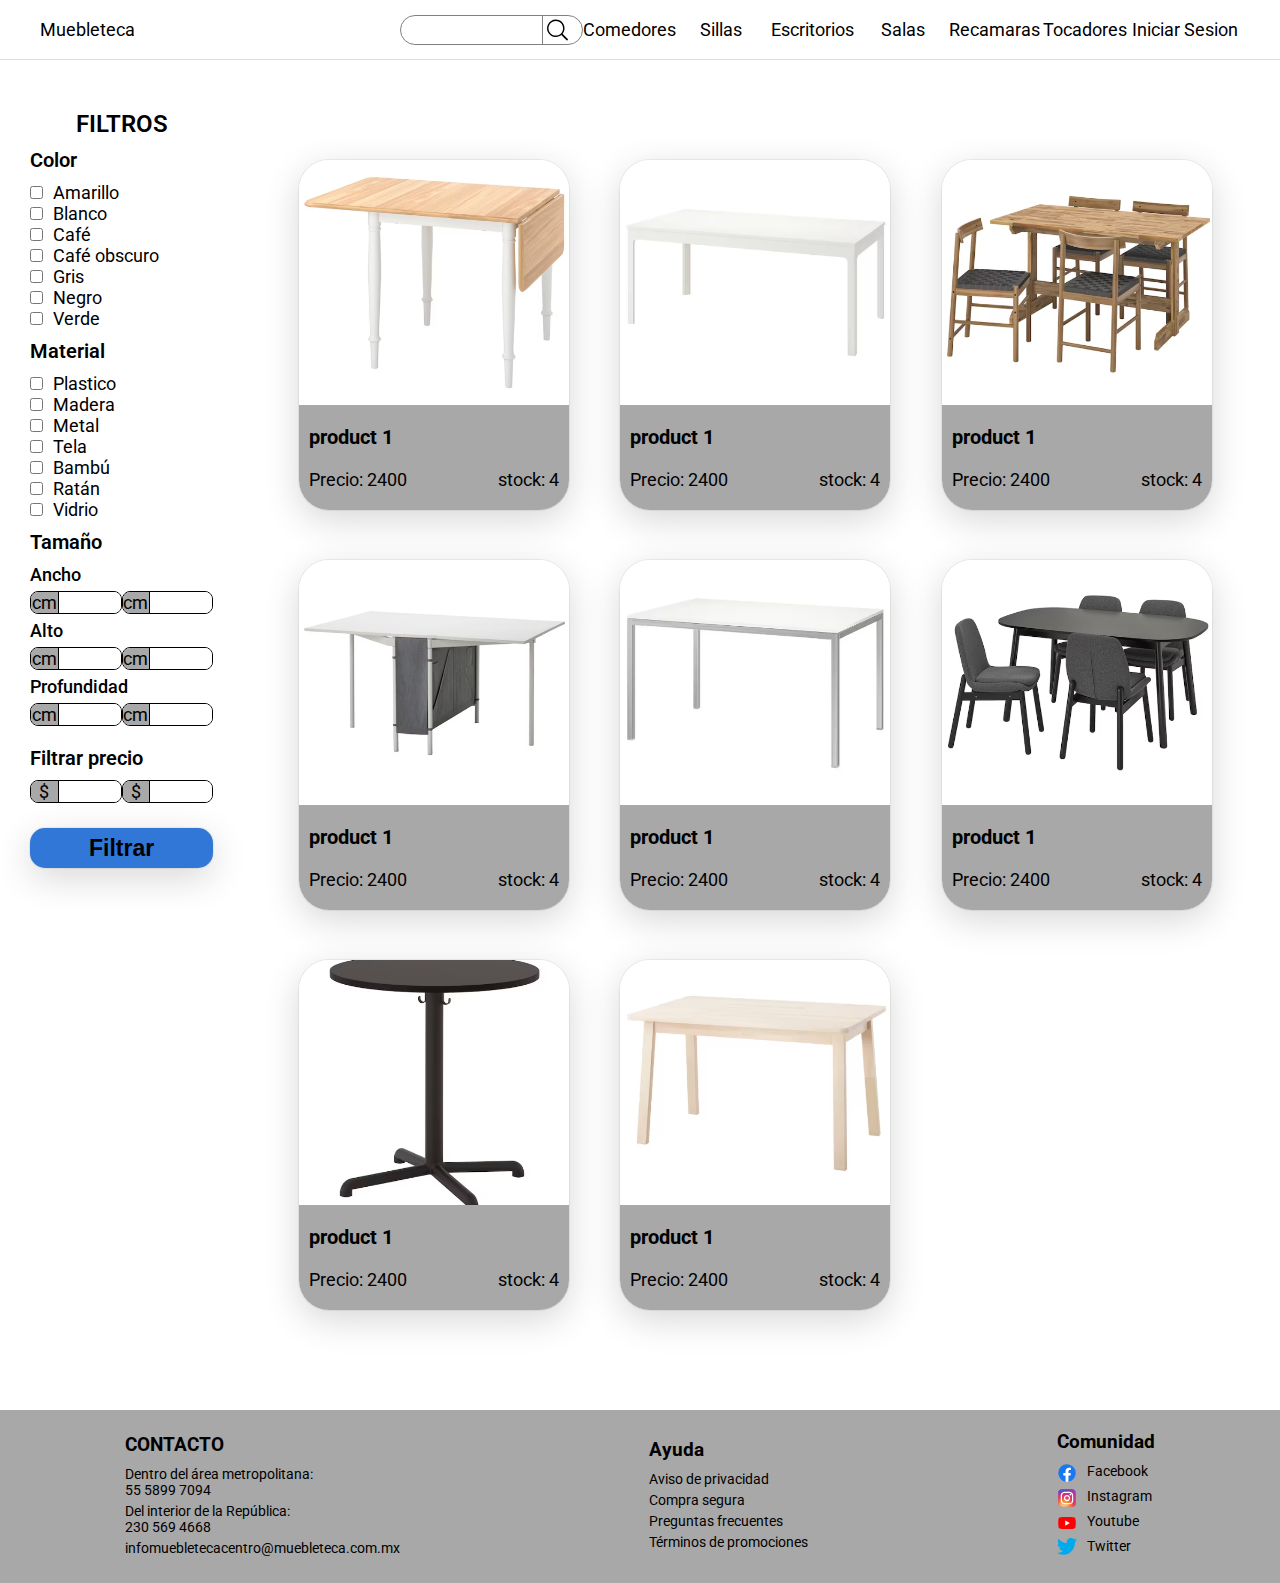
<file: html/comedores.html>
<!DOCTYPE html>
<html lang="en">
  <head>
    <meta charset="UTF-8" />
    <meta http-equiv="X-UA-Compatible" content="IE=edge" />
    <meta name="viewport" content="width=device-width, initial-scale=1.0" />
    <link rel="stylesheet" href="../css/comedores.css" />
    <link rel="preconnect" href="https://fonts.googleapis.com" />
    <link rel="preconnect" href="https://fonts.gstatic.com" crossorigin />
    <link
      href="https://fonts.googleapis.com/css2?family=Poppins:wght@400;600;800&family=Roboto:wght@300;400;700;900&display=swap"
      rel="stylesheet"
    />
    <title>Document</title>
  </head>
  <body>
    <header>
      <nav class="menu">
        <a href="../index.html" class="menu__logo">Muebleteca</a>
        <ul class="menu__options">
          <li class="menu__search">
            <input type="text" />
            <img src="../assets/icons/search.svg" alt="" />
          </li>
          <li class="menu__option">
            <a href="./comedores.html">Comedores</a>
          </li>
          <li class="menu__option">
            <a href="./sillas.html">Sillas</a>
          </li>
          <li class="menu__option">
            <a href="./escritorios.html">Escritorios</a>
          </li>
          <li class="menu__option">
            <a href="./salas.html">Salas</a>
          </li>
          <li class="menu__option">
            <a href="./recamaras.html">Recamaras</a>
          </li>
          <li class="menu__option">
            <a href="./tocadores.html">Tocadores</a>
          </li>
          <li class="menu__option menu__option--login">
            <a href="./login.html">Iniciar Sesion</a>
          </li>
        </ul>
      </nav>
    </header>
    <div class="screen">
      <aside class="menu__lateral">
        <p class="filters__title">FILTROS</p>
        <p class="filters__subtitle">Color</p>
        <label for="Amarillo" class="filter__option">
          <input id="Amarillo" type="checkbox" />
          <p>Amarillo</p>
        </label>
        <label for="Blanco" class="filter__option">
          <input id="Blanco" type="checkbox" />
          <p>Blanco</p>
        </label>
        <label for="Café" class="filter__option">
          <input id="Café" type="checkbox" />
          <p>Café</p>
        </label>
        <label for="Caféobscuro" class="filter__option">
          <input id="Caféobscuro" type="checkbox" />
          <p>Café obscuro</p>
        </label>
        <label for="Gris" class="filter__option">
          <input id="Gris" type="checkbox" />
          <p>Gris</p>
        </label>
        <label for="Negro" class="filter__option">
          <input id="Negro" type="checkbox" />
          <p>Negro</p>
        </label>
        <label for="Verde" class="filter__option">
          <input id="Verde" type="checkbox" />
          <p>Verde</p>
        </label>

        <p class="filters__subtitle">Material</p>
        <label for="Plastico" class="filter__option">
          <input id="Plastico" type="checkbox" />
          <p>Plastico</p>
        </label>
        <label for="Madera" class="filter__option">
          <input id="Madera" type="checkbox" />
          <p>Madera</p>
        </label>
        <label for="Metal" class="filter__option">
          <input id="Metal" type="checkbox" />
          <p>Metal</p>
        </label>
        <label for="Tela" class="filter__option">
          <input id="Tela" type="checkbox" />
          <p>Tela</p>
        </label>
        <label for="Bambú" class="filter__option">
          <input id="Bambú" type="checkbox" />
          <p>Bambú</p>
        </label>
        <label for="Ratán" class="filter__option">
          <input id="Ratán" type="checkbox" />
          <p>Ratán</p>
        </label>
        <label for="Vidrio" class="filter__option">
          <input id="Vidrio" type="checkbox" />
          <p>Vidrio</p>
        </label>

        <p class="filters__subtitle">Tamaño</p>
        <p class="form__subtitle">Ancho</p>
        <div class="form__control">
          <div>
            <p>cm</p>
            <input type="number" />
          </div>

          <div>
            <p>cm</p>
            <input type="number" />
          </div>
        </div>
        <p class="form__subtitle">Alto</p>
        <div class="form__control">
          <div>
            <p>cm</p>
            <input type="number" />
          </div>

          <div>
            <p>cm</p>
            <input type="number" />
          </div>
        </div>
        <p class="form__subtitle">Profundidad</p>
        <div class="form__control">
          <div>
            <p>cm</p>
            <input type="number" />
          </div>

          <div>
            <p>cm</p>
            <input type="number" />
          </div>
        </div>
        <p class="filters__subtitle filters__subtitle--precio">
          Filtrar precio
        </p>
        <div class="form__control">
          <div>
            <p>$</p>
            <input type="number" />
          </div>

          <div>
            <p>$</p>
            <input type="number" />
          </div>
        </div>
        <button class="form__button">Filtrar</button>
      </aside>
      <main class="productos">
        <section id="productos" class="lista-productos"></section>
        <section id="descripciones"></section>
      </main>
    </div>
    <footer class="footer">
      <div class="footer__list footer__list--contacto">
        <h4 class="footer__title">CONTACTO</h4>
        <ul>
          <li>
            <p>Dentro del área metropolitana:</p>
            <p>55 5899 7094</p>
          </li>
          <li>
            <p>Del interior de la República:</p>
            <p>230 569 4668</p>
          </li>
          <li>
            <p>infomuebletecacentro@muebleteca.com.mx</p>
          </li>
        </ul>
      </div>
      <div class="footer__list footer__list--ayuda">
        <h4 class="footer__title">Ayuda</h4>
        <ul>
          <li>
            <p>Aviso de privacidad</p>
          </li>
          <li>
            <p>Compra segura</p>
          </li>
          <li>
            <p>Preguntas frecuentes</p>
          </li>
          <li>
            <p>Términos de promociones</p>
          </li>
        </ul>
      </div>
      <div class="footer__list footer__list--comunidad">
        <h4 class="footer__title">Comunidad</h4>
        <ul>
          <li>
            <img src="../assets/icons/facebook-icon.svg" alt="" />
            <p>Facebook</p>
          </li>
          <li>
            <img src="../assets/icons/instagram-icon.svg" alt="" />
            <p>Instagram</p>
          </li>
          <li>
            <img src="../assets/icons/youtube-icon.svg" alt="" />
            <p>Youtube</p>
          </li>
          <li>
            <img src="../assets/icons/twitter-icon.svg" alt="" />
            <p>Twitter</p>
          </li>
        </ul>
      </div>
    </footer>
    <script src="../js/comedores.js"></script>
  </body>
</html>
</file>
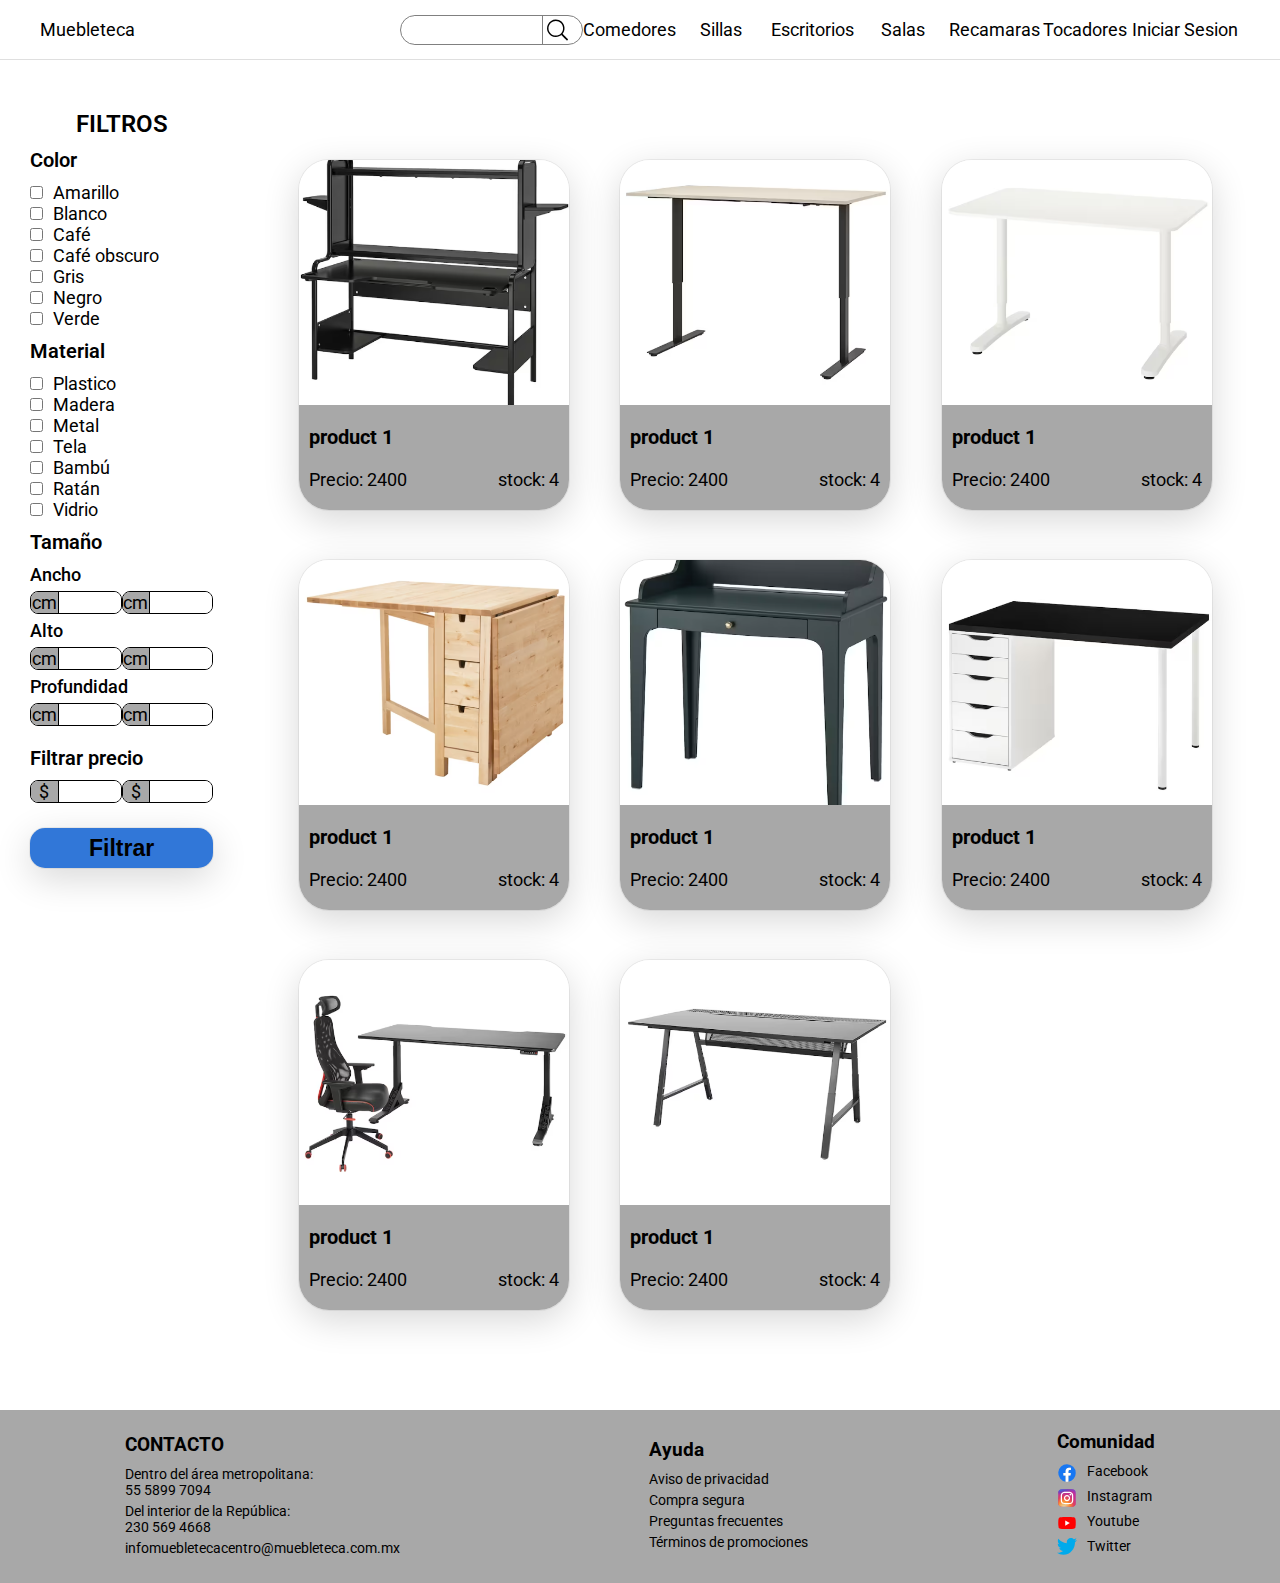
<file: html/escritorios.html>
<!DOCTYPE html>
<html lang="en">
  <head>
    <meta charset="UTF-8" />
    <meta http-equiv="X-UA-Compatible" content="IE=edge" />
    <meta name="viewport" content="width=device-width, initial-scale=1.0" />
    <link rel="stylesheet" href="../css/escritorios.css" />
    <link rel="preconnect" href="https://fonts.googleapis.com" />
    <link rel="preconnect" href="https://fonts.gstatic.com" crossorigin />
    <link
      href="https://fonts.googleapis.com/css2?family=Poppins:wght@400;600;800&family=Roboto:wght@300;400;700;900&display=swap"
      rel="stylesheet"
    />
    <title>Document</title>
  </head>
  <body>
    <header>
      <nav class="menu">
        <a href="../index.html" class="menu__logo">Muebleteca</a>
        <ul class="menu__options">
          <li class="menu__search">
            <input type="text" />
            <img src="../assets/icons/search.svg" alt="" />
          </li>
          <li class="menu__option">
            <a href="./comedores.html">Comedores</a>
          </li>
          <li class="menu__option">
            <a href="./sillas.html">Sillas</a>
          </li>
          <li class="menu__option">
            <a href="./escritorios.html">Escritorios</a>
          </li>
          <li class="menu__option">
            <a href="./salas.html">Salas</a>
          </li>
          <li class="menu__option">
            <a href="./recamaras.html">Recamaras</a>
          </li>
          <li class="menu__option">
            <a href="./tocadores.html">Tocadores</a>
          </li>
          <li class="menu__option menu__option--login">
            <a href="./login.html">Iniciar Sesion</a>
          </li>
        </ul>
      </nav>
    </header>
    <div class="screen">
      <aside class="menu__lateral">
        <p class="filters__title">FILTROS</p>
        <p class="filters__subtitle">Color</p>
        <label for="Amarillo" class="filter__option">
          <input id="Amarillo" type="checkbox" />
          <p>Amarillo</p>
        </label>
        <label for="Blanco" class="filter__option">
          <input id="Blanco" type="checkbox" />
          <p>Blanco</p>
        </label>
        <label for="Café" class="filter__option">
          <input id="Café" type="checkbox" />
          <p>Café</p>
        </label>
        <label for="Caféobscuro" class="filter__option">
          <input id="Caféobscuro" type="checkbox" />
          <p>Café obscuro</p>
        </label>
        <label for="Gris" class="filter__option">
          <input id="Gris" type="checkbox" />
          <p>Gris</p>
        </label>
        <label for="Negro" class="filter__option">
          <input id="Negro" type="checkbox" />
          <p>Negro</p>
        </label>
        <label for="Verde" class="filter__option">
          <input id="Verde" type="checkbox" />
          <p>Verde</p>
        </label>

        <p class="filters__subtitle">Material</p>
        <label for="Plastico" class="filter__option">
          <input id="Plastico" type="checkbox" />
          <p>Plastico</p>
        </label>
        <label for="Madera" class="filter__option">
          <input id="Madera" type="checkbox" />
          <p>Madera</p>
        </label>
        <label for="Metal" class="filter__option">
          <input id="Metal" type="checkbox" />
          <p>Metal</p>
        </label>
        <label for="Tela" class="filter__option">
          <input id="Tela" type="checkbox" />
          <p>Tela</p>
        </label>
        <label for="Bambú" class="filter__option">
          <input id="Bambú" type="checkbox" />
          <p>Bambú</p>
        </label>
        <label for="Ratán" class="filter__option">
          <input id="Ratán" type="checkbox" />
          <p>Ratán</p>
        </label>
        <label for="Vidrio" class="filter__option">
          <input id="Vidrio" type="checkbox" />
          <p>Vidrio</p>
        </label>

        <p class="filters__subtitle">Tamaño</p>
        <p class="form__subtitle">Ancho</p>
        <div class="form__control">
          <div>
            <p>cm</p>
            <input type="number" />
          </div>

          <div>
            <p>cm</p>
            <input type="number" />
          </div>
        </div>
        <p class="form__subtitle">Alto</p>
        <div class="form__control">
          <div>
            <p>cm</p>
            <input type="number" />
          </div>

          <div>
            <p>cm</p>
            <input type="number" />
          </div>
        </div>
        <p class="form__subtitle">Profundidad</p>
        <div class="form__control">
          <div>
            <p>cm</p>
            <input type="number" />
          </div>

          <div>
            <p>cm</p>
            <input type="number" />
          </div>
        </div>
        <p class="filters__subtitle filters__subtitle--precio">
          Filtrar precio
        </p>
        <div class="form__control">
          <div>
            <p>$</p>
            <input type="number" />
          </div>

          <div>
            <p>$</p>
            <input type="number" />
          </div>
        </div>
        <button class="form__button">Filtrar</button>
      </aside>
      <main class="productos">
        <section id="productos" class="lista-productos"></section>
        <section id="descripciones"></section>
      </main>
    </div>
    <footer class="footer">
      <div class="footer__list footer__list--contacto">
        <h4 class="footer__title">CONTACTO</h4>
        <ul>
          <li>
            <p>Dentro del área metropolitana:</p>
            <p>55 5899 7094</p>
          </li>
          <li>
            <p>Del interior de la República:</p>
            <p>230 569 4668</p>
          </li>
          <li>
            <p>infomuebletecacentro@muebleteca.com.mx</p>
          </li>
        </ul>
      </div>
      <div class="footer__list footer__list--ayuda">
        <h4 class="footer__title">Ayuda</h4>
        <ul>
          <li>
            <p>Aviso de privacidad</p>
          </li>
          <li>
            <p>Compra segura</p>
          </li>
          <li>
            <p>Preguntas frecuentes</p>
          </li>
          <li>
            <p>Términos de promociones</p>
          </li>
        </ul>
      </div>
      <div class="footer__list footer__list--comunidad">
        <h4 class="footer__title">Comunidad</h4>
        <ul>
          <li>
            <img src="../assets/icons/facebook-icon.svg" alt="" />
            <p>Facebook</p>
          </li>
          <li>
            <img src="../assets/icons/instagram-icon.svg" alt="" />
            <p>Instagram</p>
          </li>
          <li>
            <img src="../assets/icons/youtube-icon.svg" alt="" />
            <p>Youtube</p>
          </li>
          <li>
            <img src="../assets/icons/twitter-icon.svg" alt="" />
            <p>Twitter</p>
          </li>
        </ul>
      </div>
    </footer>
    <script src="../js/escritorios.js"></script>
  </body>
</html>
</file>
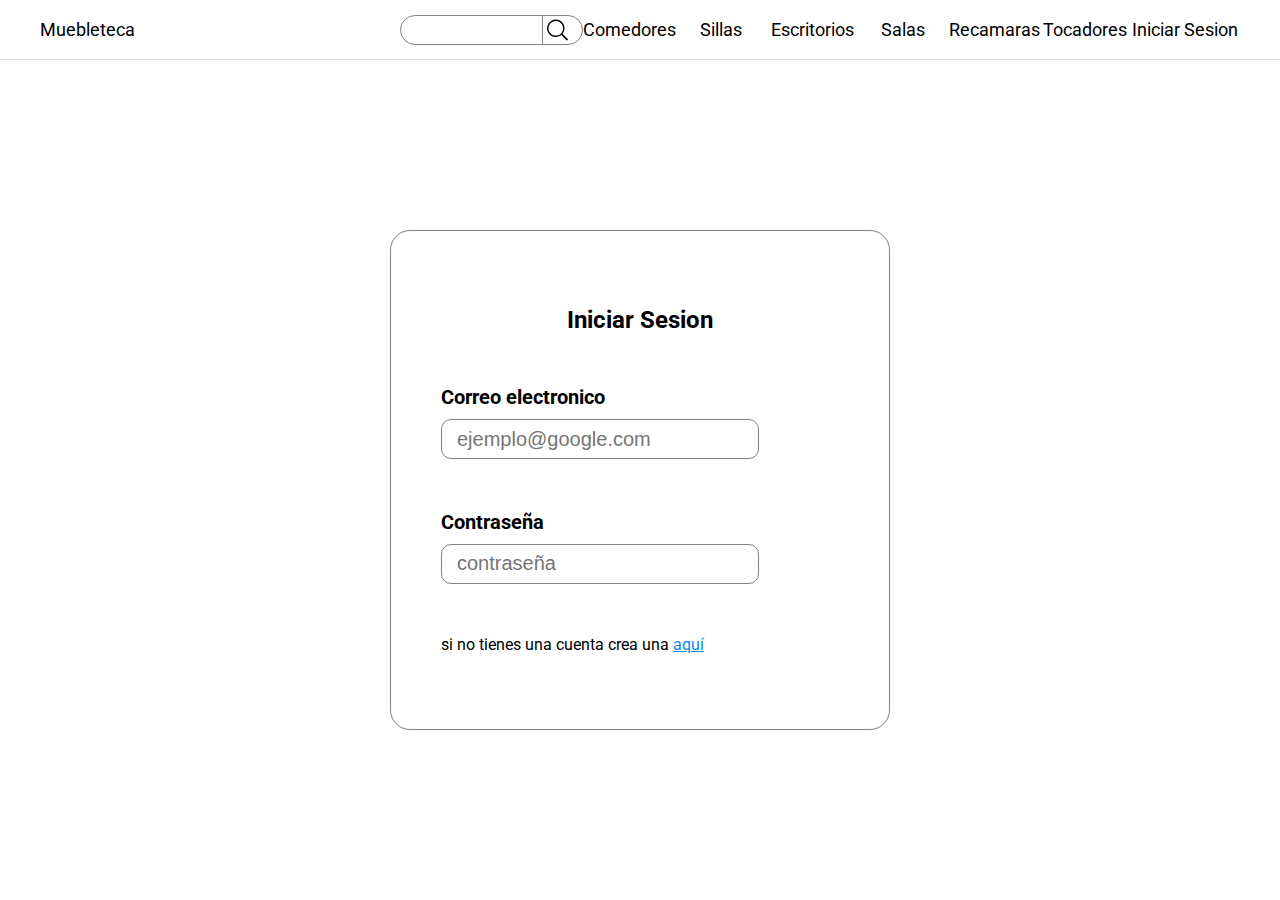
<file: html/login.html>
<!DOCTYPE html>
<html lang="en">
  <head>
    <meta charset="UTF-8" />
    <meta http-equiv="X-UA-Compatible" content="IE=edge" />
    <meta name="viewport" content="width=device-width, initial-scale=1.0" />
    <link rel="stylesheet" href="../css/login.css" />
    <link rel="preconnect" href="https://fonts.googleapis.com" />
    <link rel="preconnect" href="https://fonts.gstatic.com" crossorigin />
    <link
      href="https://fonts.googleapis.com/css2?family=Poppins:wght@400;600;800&family=Roboto:wght@300;400;700;900&display=swap"
      rel="stylesheet"
    />
    <title>LogIn</title>
  </head>
  <body>
    <nav class="menu">
      <a href="../index.html" class="menu__logo">Muebleteca</a>
      <ul class="menu__options">
        <li class="menu__search">
          <input type="text" />
          <img src="../assets/icons/search.svg" alt="" />
        </li>
        <li class="menu__option">
          <a href="./comedores.html">Comedores</a>
        </li>
        <li class="menu__option">
          <a href="./sillas.html">Sillas</a>
        </li>
        <li class="menu__option">
          <a href="./escritorios.html">Escritorios</a>
        </li>
        <li class="menu__option">
          <a href="./salas.html">Salas</a>
        </li>
        <li class="menu__option">
          <a href="./recamaras.html">Recamaras</a>
        </li>
        <li class="menu__option">
          <a href="./tocadores.html">Tocadores</a>
        </li>
        <li class="menu__option menu__option--login">
          <a href="./login.html">Iniciar Sesion</a>
        </li>
      </ul>
    </nav>
    <main>
      <section class="login">
        <h2 class="login__title">Iniciar Sesion</h2>
        <label class="login__input" for="email">
          Correo electronico
          <input id="email" type="text" placeholder="ejemplo@google.com" />
        </label>
        <label class="login__input" for="password">
          Contraseña
          <input id="password" type="password" placeholder="contraseña" />
        </label>
        <p class="login__signup">
          si no tienes una cuenta crea una <a href="./signup.html">aquí</a>
        </p>
      </section>
    </main>
  </body>
</html>
</file>
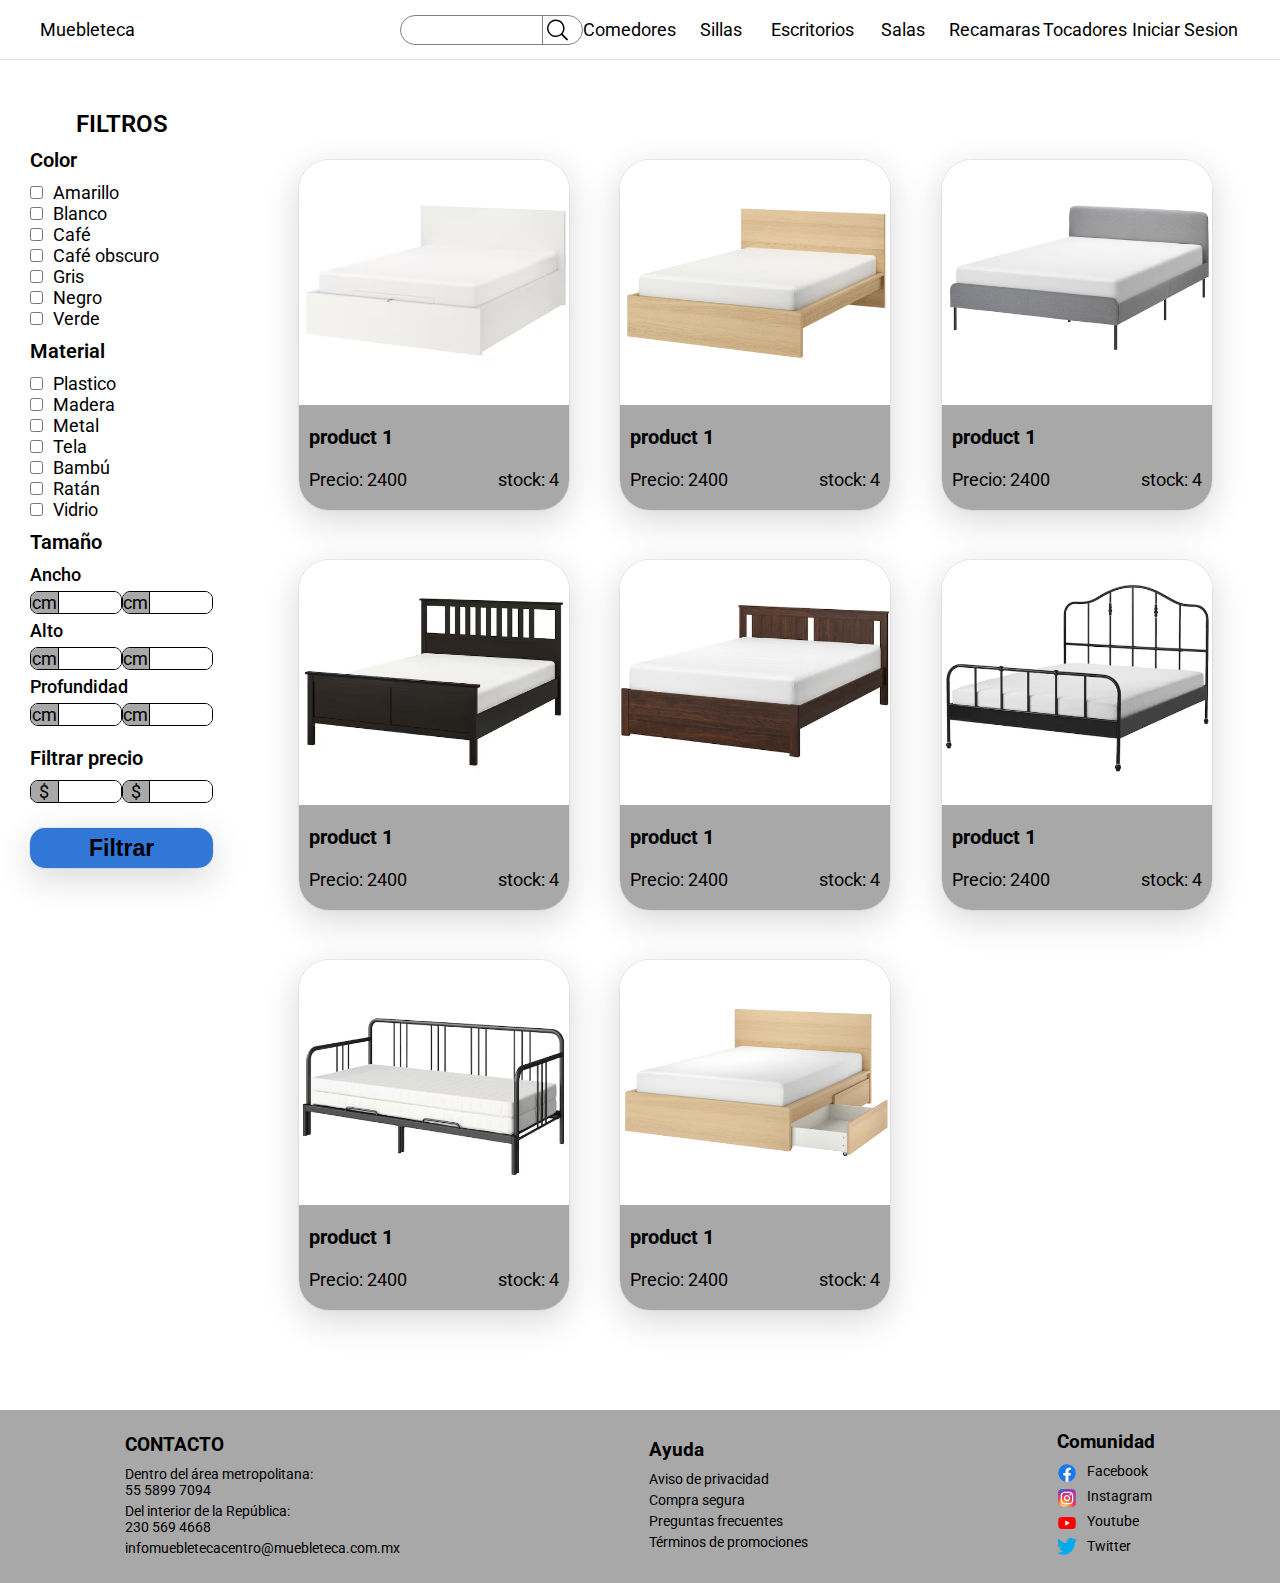
<file: html/recamaras.html>
<!DOCTYPE html>
<html lang="en">
  <head>
    <meta charset="UTF-8" />
    <meta http-equiv="X-UA-Compatible" content="IE=edge" />
    <meta name="viewport" content="width=device-width, initial-scale=1.0" />
    <link rel="stylesheet" href="../css/recamaras.css" />
    <link rel="preconnect" href="https://fonts.googleapis.com" />
    <link rel="preconnect" href="https://fonts.gstatic.com" crossorigin />
    <link
      href="https://fonts.googleapis.com/css2?family=Poppins:wght@400;600;800&family=Roboto:wght@300;400;700;900&display=swap"
      rel="stylesheet"
    />
    <title>Document</title>
  </head>
  <body>
    <header>
      <nav class="menu">
        <a href="../index.html" class="menu__logo">Muebleteca</a>
        <ul class="menu__options">
          <li class="menu__search">
            <input type="text" />
            <img src="../assets/icons/search.svg" alt="" />
          </li>
          <li class="menu__option">
            <a href="./comedores.html">Comedores</a>
          </li>
          <li class="menu__option">
            <a href="./sillas.html">Sillas</a>
          </li>
          <li class="menu__option">
            <a href="./escritorios.html">Escritorios</a>
          </li>
          <li class="menu__option">
            <a href="./salas.html">Salas</a>
          </li>
          <li class="menu__option">
            <a href="./recamaras.html">Recamaras</a>
          </li>
          <li class="menu__option">
            <a href="./tocadores.html">Tocadores</a>
          </li>
          <li class="menu__option menu__option--login">
            <a href="./login.html">Iniciar Sesion</a>
          </li>
        </ul>
      </nav>
    </header>
    <div class="screen">
      <aside class="menu__lateral">
        <p class="filters__title">FILTROS</p>
        <p class="filters__subtitle">Color</p>
        <label for="Amarillo" class="filter__option">
          <input id="Amarillo" type="checkbox" />
          <p>Amarillo</p>
        </label>
        <label for="Blanco" class="filter__option">
          <input id="Blanco" type="checkbox" />
          <p>Blanco</p>
        </label>
        <label for="Café" class="filter__option">
          <input id="Café" type="checkbox" />
          <p>Café</p>
        </label>
        <label for="Caféobscuro" class="filter__option">
          <input id="Caféobscuro" type="checkbox" />
          <p>Café obscuro</p>
        </label>
        <label for="Gris" class="filter__option">
          <input id="Gris" type="checkbox" />
          <p>Gris</p>
        </label>
        <label for="Negro" class="filter__option">
          <input id="Negro" type="checkbox" />
          <p>Negro</p>
        </label>
        <label for="Verde" class="filter__option">
          <input id="Verde" type="checkbox" />
          <p>Verde</p>
        </label>

        <p class="filters__subtitle">Material</p>
        <label for="Plastico" class="filter__option">
          <input id="Plastico" type="checkbox" />
          <p>Plastico</p>
        </label>
        <label for="Madera" class="filter__option">
          <input id="Madera" type="checkbox" />
          <p>Madera</p>
        </label>
        <label for="Metal" class="filter__option">
          <input id="Metal" type="checkbox" />
          <p>Metal</p>
        </label>
        <label for="Tela" class="filter__option">
          <input id="Tela" type="checkbox" />
          <p>Tela</p>
        </label>
        <label for="Bambú" class="filter__option">
          <input id="Bambú" type="checkbox" />
          <p>Bambú</p>
        </label>
        <label for="Ratán" class="filter__option">
          <input id="Ratán" type="checkbox" />
          <p>Ratán</p>
        </label>
        <label for="Vidrio" class="filter__option">
          <input id="Vidrio" type="checkbox" />
          <p>Vidrio</p>
        </label>

        <p class="filters__subtitle">Tamaño</p>
        <p class="form__subtitle">Ancho</p>
        <div class="form__control">
          <div>
            <p>cm</p>
            <input type="number" />
          </div>

          <div>
            <p>cm</p>
            <input type="number" />
          </div>
        </div>
        <p class="form__subtitle">Alto</p>
        <div class="form__control">
          <div>
            <p>cm</p>
            <input type="number" />
          </div>

          <div>
            <p>cm</p>
            <input type="number" />
          </div>
        </div>
        <p class="form__subtitle">Profundidad</p>
        <div class="form__control">
          <div>
            <p>cm</p>
            <input type="number" />
          </div>

          <div>
            <p>cm</p>
            <input type="number" />
          </div>
        </div>
        <p class="filters__subtitle filters__subtitle--precio">
          Filtrar precio
        </p>
        <div class="form__control">
          <div>
            <p>$</p>
            <input type="number" />
          </div>

          <div>
            <p>$</p>
            <input type="number" />
          </div>
        </div>
        <button class="form__button">Filtrar</button>
      </aside>
      <main class="productos">
        <section id="productos" class="lista-productos"></section>
        <section id="descripciones"></section>
      </main>
    </div>
    <footer class="footer">
      <div class="footer__list footer__list--contacto">
        <h4 class="footer__title">CONTACTO</h4>
        <ul>
          <li>
            <p>Dentro del área metropolitana:</p>
            <p>55 5899 7094</p>
          </li>
          <li>
            <p>Del interior de la República:</p>
            <p>230 569 4668</p>
          </li>
          <li>
            <p>infomuebletecacentro@muebleteca.com.mx</p>
          </li>
        </ul>
      </div>
      <div class="footer__list footer__list--ayuda">
        <h4 class="footer__title">Ayuda</h4>
        <ul>
          <li>
            <p>Aviso de privacidad</p>
          </li>
          <li>
            <p>Compra segura</p>
          </li>
          <li>
            <p>Preguntas frecuentes</p>
          </li>
          <li>
            <p>Términos de promociones</p>
          </li>
        </ul>
      </div>
      <div class="footer__list footer__list--comunidad">
        <h4 class="footer__title">Comunidad</h4>
        <ul>
          <li>
            <img src="../assets/icons/facebook-icon.svg" alt="" />
            <p>Facebook</p>
          </li>
          <li>
            <img src="../assets/icons/instagram-icon.svg" alt="" />
            <p>Instagram</p>
          </li>
          <li>
            <img src="../assets/icons/youtube-icon.svg" alt="" />
            <p>Youtube</p>
          </li>
          <li>
            <img src="../assets/icons/twitter-icon.svg" alt="" />
            <p>Twitter</p>
          </li>
        </ul>
      </div>
    </footer>
    <script src="../js/recamaras.js"></script>
  </body>
</html>
</file>
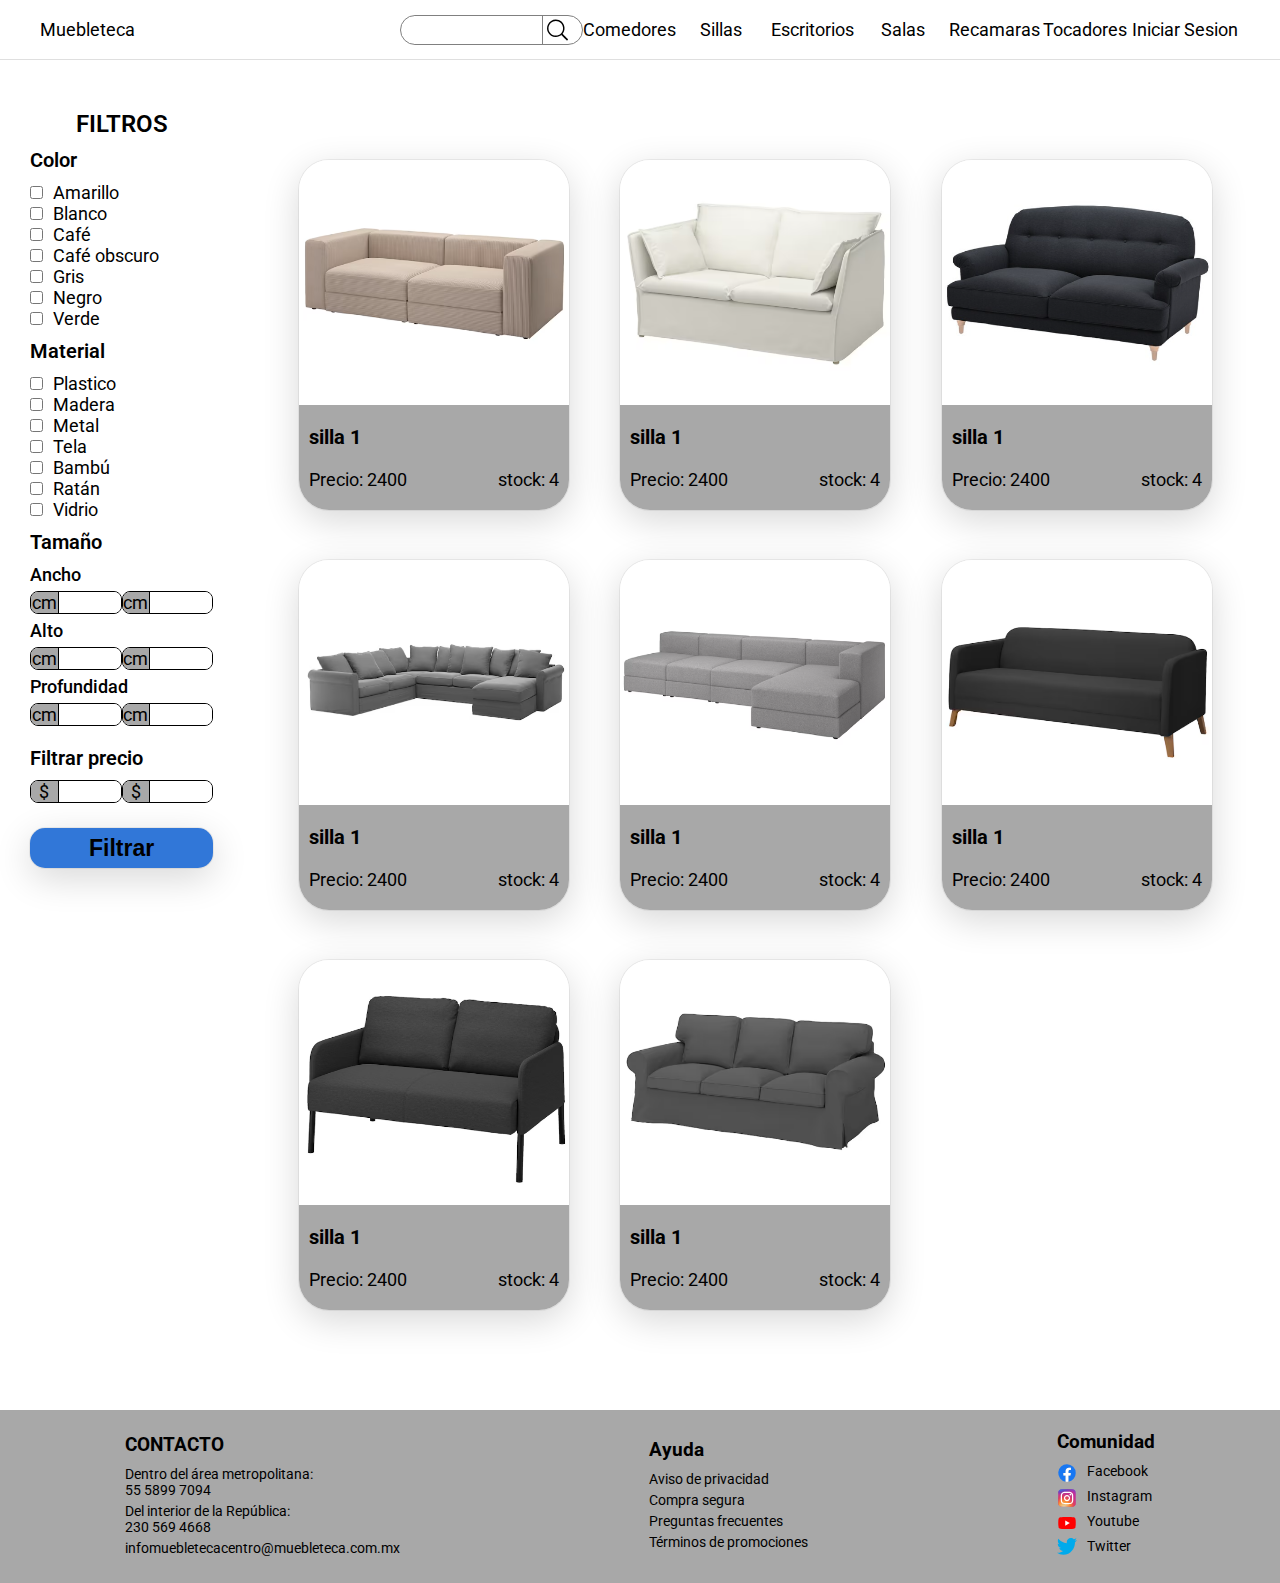
<file: html/salas.html>
<!DOCTYPE html>
<html lang="en">
  <head>
    <meta charset="UTF-8" />
    <meta http-equiv="X-UA-Compatible" content="IE=edge" />
    <meta name="viewport" content="width=device-width, initial-scale=1.0" />
    <link rel="stylesheet" href="../css/salas.css" />
    <link rel="preconnect" href="https://fonts.googleapis.com" />
    <link rel="preconnect" href="https://fonts.gstatic.com" crossorigin />
    <link
      href="https://fonts.googleapis.com/css2?family=Poppins:wght@400;600;800&family=Roboto:wght@300;400;700;900&display=swap"
      rel="stylesheet"
    />
    <title>Document</title>
  </head>
  <body>
    <header>
      <nav class="menu">
        <a href="../index.html" class="menu__logo">Muebleteca</a>
        <ul class="menu__options">
          <li class="menu__search">
            <input type="text" />
            <img src="../assets/icons/search.svg" alt="" />
          </li>
          <li class="menu__option">
            <a href="./comedores.html">Comedores</a>
          </li>
          <li class="menu__option">
            <a href="./sillas.html">Sillas</a>
          </li>
          <li class="menu__option">
            <a href="./escritorios.html">Escritorios</a>
          </li>
          <li class="menu__option">
            <a href="./salas.html">Salas</a>
          </li>
          <li class="menu__option">
            <a href="./recamaras.html">Recamaras</a>
          </li>
          <li class="menu__option">
            <a href="./tocadores.html">Tocadores</a>
          </li>
          <li class="menu__option menu__option--login">
            <a href="./login.html">Iniciar Sesion</a>
          </li>
        </ul>
      </nav>
    </header>
    <div class="screen">
      <aside class="menu__lateral">
        <p class="filters__title">FILTROS</p>
        <p class="filters__subtitle">Color</p>
        <label for="Amarillo" class="filter__option">
          <input id="Amarillo" type="checkbox" />
          <p>Amarillo</p>
        </label>
        <label for="Blanco" class="filter__option">
          <input id="Blanco" type="checkbox" />
          <p>Blanco</p>
        </label>
        <label for="Café" class="filter__option">
          <input id="Café" type="checkbox" />
          <p>Café</p>
        </label>
        <label for="Caféobscuro" class="filter__option">
          <input id="Caféobscuro" type="checkbox" />
          <p>Café obscuro</p>
        </label>
        <label for="Gris" class="filter__option">
          <input id="Gris" type="checkbox" />
          <p>Gris</p>
        </label>
        <label for="Negro" class="filter__option">
          <input id="Negro" type="checkbox" />
          <p>Negro</p>
        </label>
        <label for="Verde" class="filter__option">
          <input id="Verde" type="checkbox" />
          <p>Verde</p>
        </label>

        <p class="filters__subtitle">Material</p>
        <label for="Plastico" class="filter__option">
          <input id="Plastico" type="checkbox" />
          <p>Plastico</p>
        </label>
        <label for="Madera" class="filter__option">
          <input id="Madera" type="checkbox" />
          <p>Madera</p>
        </label>
        <label for="Metal" class="filter__option">
          <input id="Metal" type="checkbox" />
          <p>Metal</p>
        </label>
        <label for="Tela" class="filter__option">
          <input id="Tela" type="checkbox" />
          <p>Tela</p>
        </label>
        <label for="Bambú" class="filter__option">
          <input id="Bambú" type="checkbox" />
          <p>Bambú</p>
        </label>
        <label for="Ratán" class="filter__option">
          <input id="Ratán" type="checkbox" />
          <p>Ratán</p>
        </label>
        <label for="Vidrio" class="filter__option">
          <input id="Vidrio" type="checkbox" />
          <p>Vidrio</p>
        </label>

        <p class="filters__subtitle">Tamaño</p>
        <p class="form__subtitle">Ancho</p>
        <div class="form__control">
          <div>
            <p>cm</p>
            <input type="number" />
          </div>

          <div>
            <p>cm</p>
            <input type="number" />
          </div>
        </div>
        <p class="form__subtitle">Alto</p>
        <div class="form__control">
          <div>
            <p>cm</p>
            <input type="number" />
          </div>

          <div>
            <p>cm</p>
            <input type="number" />
          </div>
        </div>
        <p class="form__subtitle">Profundidad</p>
        <div class="form__control">
          <div>
            <p>cm</p>
            <input type="number" />
          </div>

          <div>
            <p>cm</p>
            <input type="number" />
          </div>
        </div>
        <p class="filters__subtitle filters__subtitle--precio">
          Filtrar precio
        </p>
        <div class="form__control">
          <div>
            <p>$</p>
            <input type="number" />
          </div>

          <div>
            <p>$</p>
            <input type="number" />
          </div>
        </div>
        <button class="form__button">Filtrar</button>
      </aside>

      <main class="productos">
        <section id="productos" class="lista-productos"></section>
        <section id="descripciones"></section>
      </main>
    </div>
    <footer class="footer">
      <div class="footer__list footer__list--contacto">
        <h4 class="footer__title">CONTACTO</h4>
        <ul>
          <li>
            <p>Dentro del área metropolitana:</p>
            <p>55 5899 7094</p>
          </li>
          <li>
            <p>Del interior de la República:</p>
            <p>230 569 4668</p>
          </li>
          <li>
            <p>infomuebletecacentro@muebleteca.com.mx</p>
          </li>
        </ul>
      </div>
      <div class="footer__list footer__list--ayuda">
        <h4 class="footer__title">Ayuda</h4>
        <ul>
          <li>
            <p>Aviso de privacidad</p>
          </li>
          <li>
            <p>Compra segura</p>
          </li>
          <li>
            <p>Preguntas frecuentes</p>
          </li>
          <li>
            <p>Términos de promociones</p>
          </li>
        </ul>
      </div>
      <div class="footer__list footer__list--comunidad">
        <h4 class="footer__title">Comunidad</h4>
        <ul>
          <li>
            <img src="../assets/icons/facebook-icon.svg" alt="" />
            <p>Facebook</p>
          </li>
          <li>
            <img src="../assets/icons/instagram-icon.svg" alt="" />
            <p>Instagram</p>
          </li>
          <li>
            <img src="../assets/icons/youtube-icon.svg" alt="" />
            <p>Youtube</p>
          </li>
          <li>
            <img src="../assets/icons/twitter-icon.svg" alt="" />
            <p>Twitter</p>
          </li>
        </ul>
      </div>
    </footer>
    <script src="../js/salas.js"></script>
  </body>
</html>
</file>
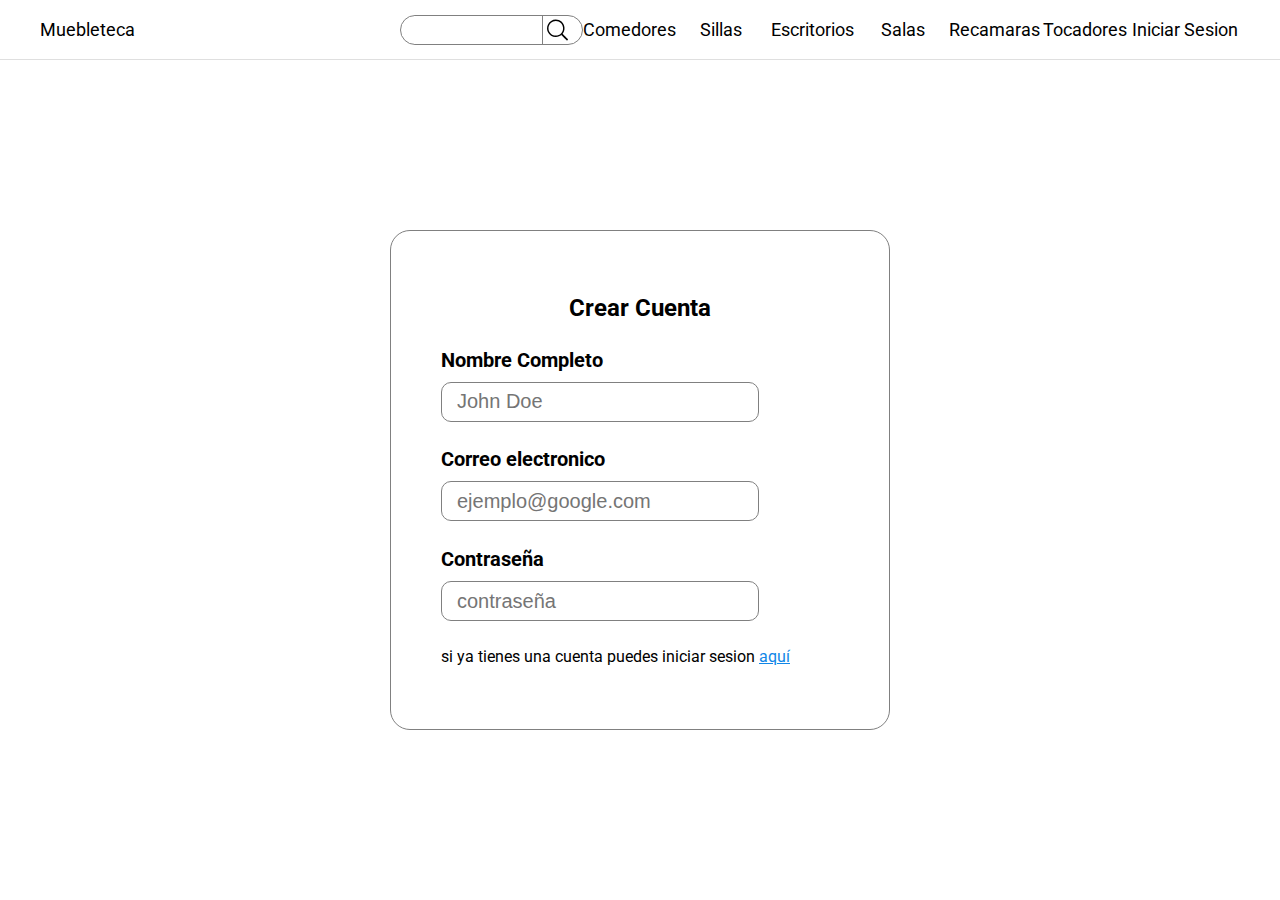
<file: html/signup.html>
<!DOCTYPE html>
<html lang="en">
  <head>
    <meta charset="UTF-8" />
    <meta http-equiv="X-UA-Compatible" content="IE=edge" />
    <meta name="viewport" content="width=device-width, initial-scale=1.0" />
    <link rel="stylesheet" href="../css/login.css" />
    <link rel="preconnect" href="https://fonts.googleapis.com" />
    <link rel="preconnect" href="https://fonts.gstatic.com" crossorigin />
    <link
      href="https://fonts.googleapis.com/css2?family=Poppins:wght@400;600;800&family=Roboto:wght@300;400;700;900&display=swap"
      rel="stylesheet"
    />
    <title>LogIn</title>
  </head>
  <body>
    <nav class="menu">
      <a href="../index.html" class="menu__logo">Muebleteca</a>
      <ul class="menu__options">
        <li class="menu__search">
          <input type="text" />
          <img src="../assets/icons/search.svg" alt="" />
        </li>
        <li class="menu__option">
          <a href="./comedores.html">Comedores</a>
        </li>
        <li class="menu__option">
          <a href="./sillas.html">Sillas</a>
        </li>
        <li class="menu__option">
          <a href="./escritorios.html">Escritorios</a>
        </li>
        <li class="menu__option">
          <a href="./salas.html">Salas</a>
        </li>
        <li class="menu__option">
          <a href="./recamaras.html">Recamaras</a>
        </li>
        <li class="menu__option">
          <a href="./tocadores.html">Tocadores</a>
        </li>
        <li class="menu__option menu__option--login">
          <a href="./login.html">Iniciar Sesion</a>
        </li>
      </ul>
    </nav>
    <main>
      <section class="login">
        <h2 class="login__title">Crear Cuenta</h2>
        <label class="login__input" for="name">
          Nombre Completo
          <input id="name" type="text" placeholder="John Doe" />
        </label>
        <label class="login__input" for="email">
          Correo electronico
          <input id="email" type="email" placeholder="ejemplo@google.com" />
        </label>
        <label class="login__input" for="password">
          Contraseña
          <input id="password" type="password" placeholder="contraseña" />
        </label>
        <p class="login__signup">
          si ya tienes una cuenta puedes iniciar sesion
          <a href="./login.html">aquí</a>
        </p>
      </section>
    </main>
  </body>
</html>
</file>
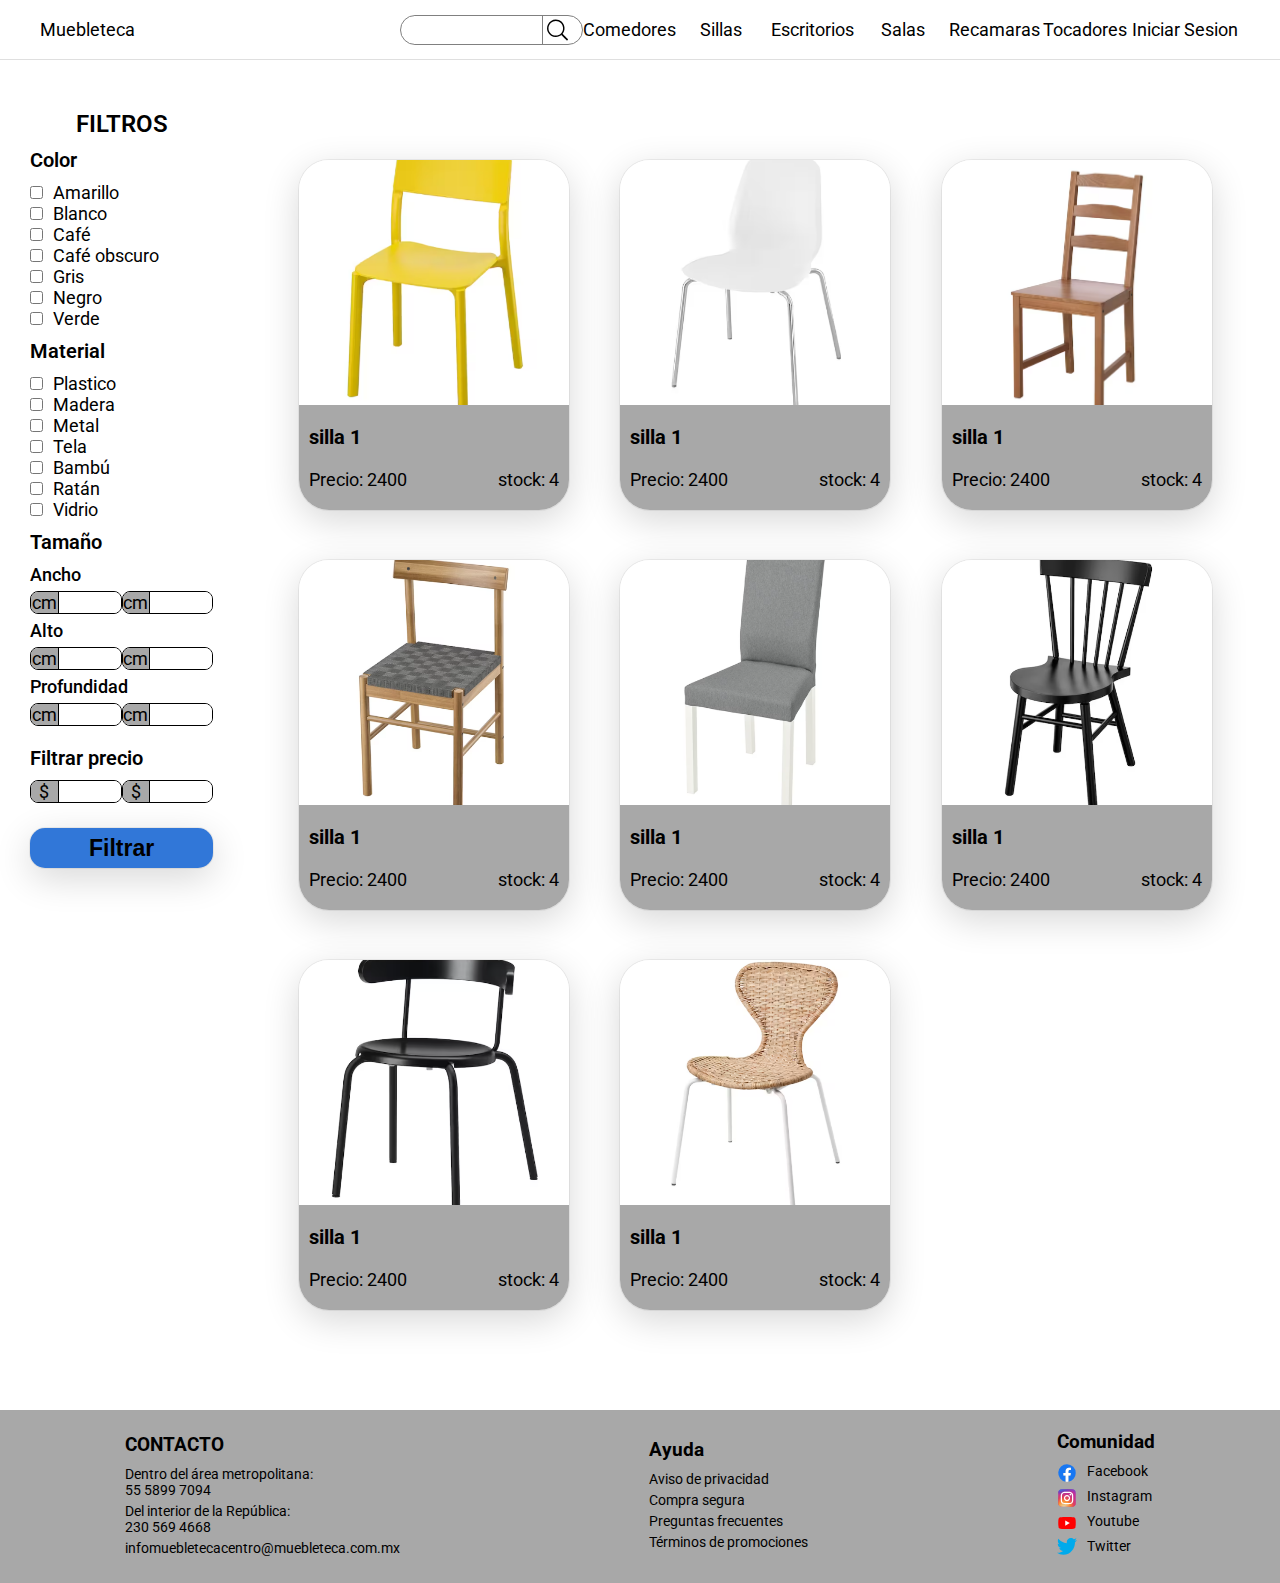
<file: html/sillas.html>
<!DOCTYPE html>
<html lang="en">
  <head>
    <meta charset="UTF-8" />
    <meta http-equiv="X-UA-Compatible" content="IE=edge" />
    <meta name="viewport" content="width=device-width, initial-scale=1.0" />
    <link rel="stylesheet" href="../css/sillas.css" />
    <link rel="preconnect" href="https://fonts.googleapis.com" />
    <link rel="preconnect" href="https://fonts.gstatic.com" crossorigin />
    <link
      href="https://fonts.googleapis.com/css2?family=Poppins:wght@400;600;800&family=Roboto:wght@300;400;700;900&display=swap"
      rel="stylesheet"
    />
    <title>Document</title>
  </head>
  <body>
    <header>
      <nav class="menu">
        <a href="../index.html" class="menu__logo">Muebleteca</a>
        <ul class="menu__options">
          <li class="menu__search">
            <input type="text" />
            <img src="../assets/icons/search.svg" alt="" />
          </li>
          <li class="menu__option">
            <a href="./comedores.html">Comedores</a>
          </li>
          <li class="menu__option">
            <a href="./sillas.html">Sillas</a>
          </li>
          <li class="menu__option">
            <a href="./escritorios.html">Escritorios</a>
          </li>
          <li class="menu__option">
            <a href="./salas.html">Salas</a>
          </li>
          <li class="menu__option">
            <a href="./recamaras.html">Recamaras</a>
          </li>
          <li class="menu__option">
            <a href="./tocadores.html">Tocadores</a>
          </li>
          <li class="menu__option menu__option--login">
            <a href="./login.html">Iniciar Sesion</a>
          </li>
        </ul>
      </nav>
    </header>
    <div class="screen">
      <aside class="menu__lateral">
        <p class="filters__title">FILTROS</p>
        <p class="filters__subtitle">Color</p>
        <label for="Amarillo" class="filter__option">
          <input id="Amarillo" type="checkbox" />
          <p>Amarillo</p>
        </label>
        <label for="Blanco" class="filter__option">
          <input id="Blanco" type="checkbox" />
          <p>Blanco</p>
        </label>
        <label for="Café" class="filter__option">
          <input id="Café" type="checkbox" />
          <p>Café</p>
        </label>
        <label for="Caféobscuro" class="filter__option">
          <input id="Caféobscuro" type="checkbox" />
          <p>Café obscuro</p>
        </label>
        <label for="Gris" class="filter__option">
          <input id="Gris" type="checkbox" />
          <p>Gris</p>
        </label>
        <label for="Negro" class="filter__option">
          <input id="Negro" type="checkbox" />
          <p>Negro</p>
        </label>
        <label for="Verde" class="filter__option">
          <input id="Verde" type="checkbox" />
          <p>Verde</p>
        </label>

        <p class="filters__subtitle">Material</p>
        <label for="Plastico" class="filter__option">
          <input id="Plastico" type="checkbox" />
          <p>Plastico</p>
        </label>
        <label for="Madera" class="filter__option">
          <input id="Madera" type="checkbox" />
          <p>Madera</p>
        </label>
        <label for="Metal" class="filter__option">
          <input id="Metal" type="checkbox" />
          <p>Metal</p>
        </label>
        <label for="Tela" class="filter__option">
          <input id="Tela" type="checkbox" />
          <p>Tela</p>
        </label>
        <label for="Bambú" class="filter__option">
          <input id="Bambú" type="checkbox" />
          <p>Bambú</p>
        </label>
        <label for="Ratán" class="filter__option">
          <input id="Ratán" type="checkbox" />
          <p>Ratán</p>
        </label>
        <label for="Vidrio" class="filter__option">
          <input id="Vidrio" type="checkbox" />
          <p>Vidrio</p>
        </label>

        <p class="filters__subtitle">Tamaño</p>
        <p class="form__subtitle">Ancho</p>
        <div class="form__control">
          <div>
            <p>cm</p>
            <input type="number" />
          </div>

          <div>
            <p>cm</p>
            <input type="number" />
          </div>
        </div>
        <p class="form__subtitle">Alto</p>
        <div class="form__control">
          <div>
            <p>cm</p>
            <input type="number" />
          </div>

          <div>
            <p>cm</p>
            <input type="number" />
          </div>
        </div>
        <p class="form__subtitle">Profundidad</p>
        <div class="form__control">
          <div>
            <p>cm</p>
            <input type="number" />
          </div>

          <div>
            <p>cm</p>
            <input type="number" />
          </div>
        </div>
        <p class="filters__subtitle filters__subtitle--precio">
          Filtrar precio
        </p>
        <div class="form__control">
          <div>
            <p>$</p>
            <input type="number" />
          </div>

          <div>
            <p>$</p>
            <input type="number" />
          </div>
        </div>
        <button class="form__button">Filtrar</button>
      </aside>
      <main class="productos">
        <section id="productos" class="lista-productos"></section>
        <section id="descripciones"></section>
      </main>
    </div>
    <footer class="footer">
      <div class="footer__list footer__list--contacto">
        <h4 class="footer__title">CONTACTO</h4>
        <ul>
          <li>
            <p>Dentro del área metropolitana:</p>
            <p>55 5899 7094</p>
          </li>
          <li>
            <p>Del interior de la República:</p>
            <p>230 569 4668</p>
          </li>
          <li>
            <p>infomuebletecacentro@muebleteca.com.mx</p>
          </li>
        </ul>
      </div>
      <div class="footer__list footer__list--ayuda">
        <h4 class="footer__title">Ayuda</h4>
        <ul>
          <li>
            <p>Aviso de privacidad</p>
          </li>
          <li>
            <p>Compra segura</p>
          </li>
          <li>
            <p>Preguntas frecuentes</p>
          </li>
          <li>
            <p>Términos de promociones</p>
          </li>
        </ul>
      </div>
      <div class="footer__list footer__list--comunidad">
        <h4 class="footer__title">Comunidad</h4>
        <ul>
          <li>
            <img src="../assets/icons/facebook-icon.svg" alt="" />
            <p>Facebook</p>
          </li>
          <li>
            <img src="../assets/icons/instagram-icon.svg" alt="" />
            <p>Instagram</p>
          </li>
          <li>
            <img src="../assets/icons/youtube-icon.svg" alt="" />
            <p>Youtube</p>
          </li>
          <li>
            <img src="../assets/icons/twitter-icon.svg" alt="" />
            <p>Twitter</p>
          </li>
        </ul>
      </div>
      <script src="../js/sillas.js"></script>
    </footer>
  </body>
</html>
</file>
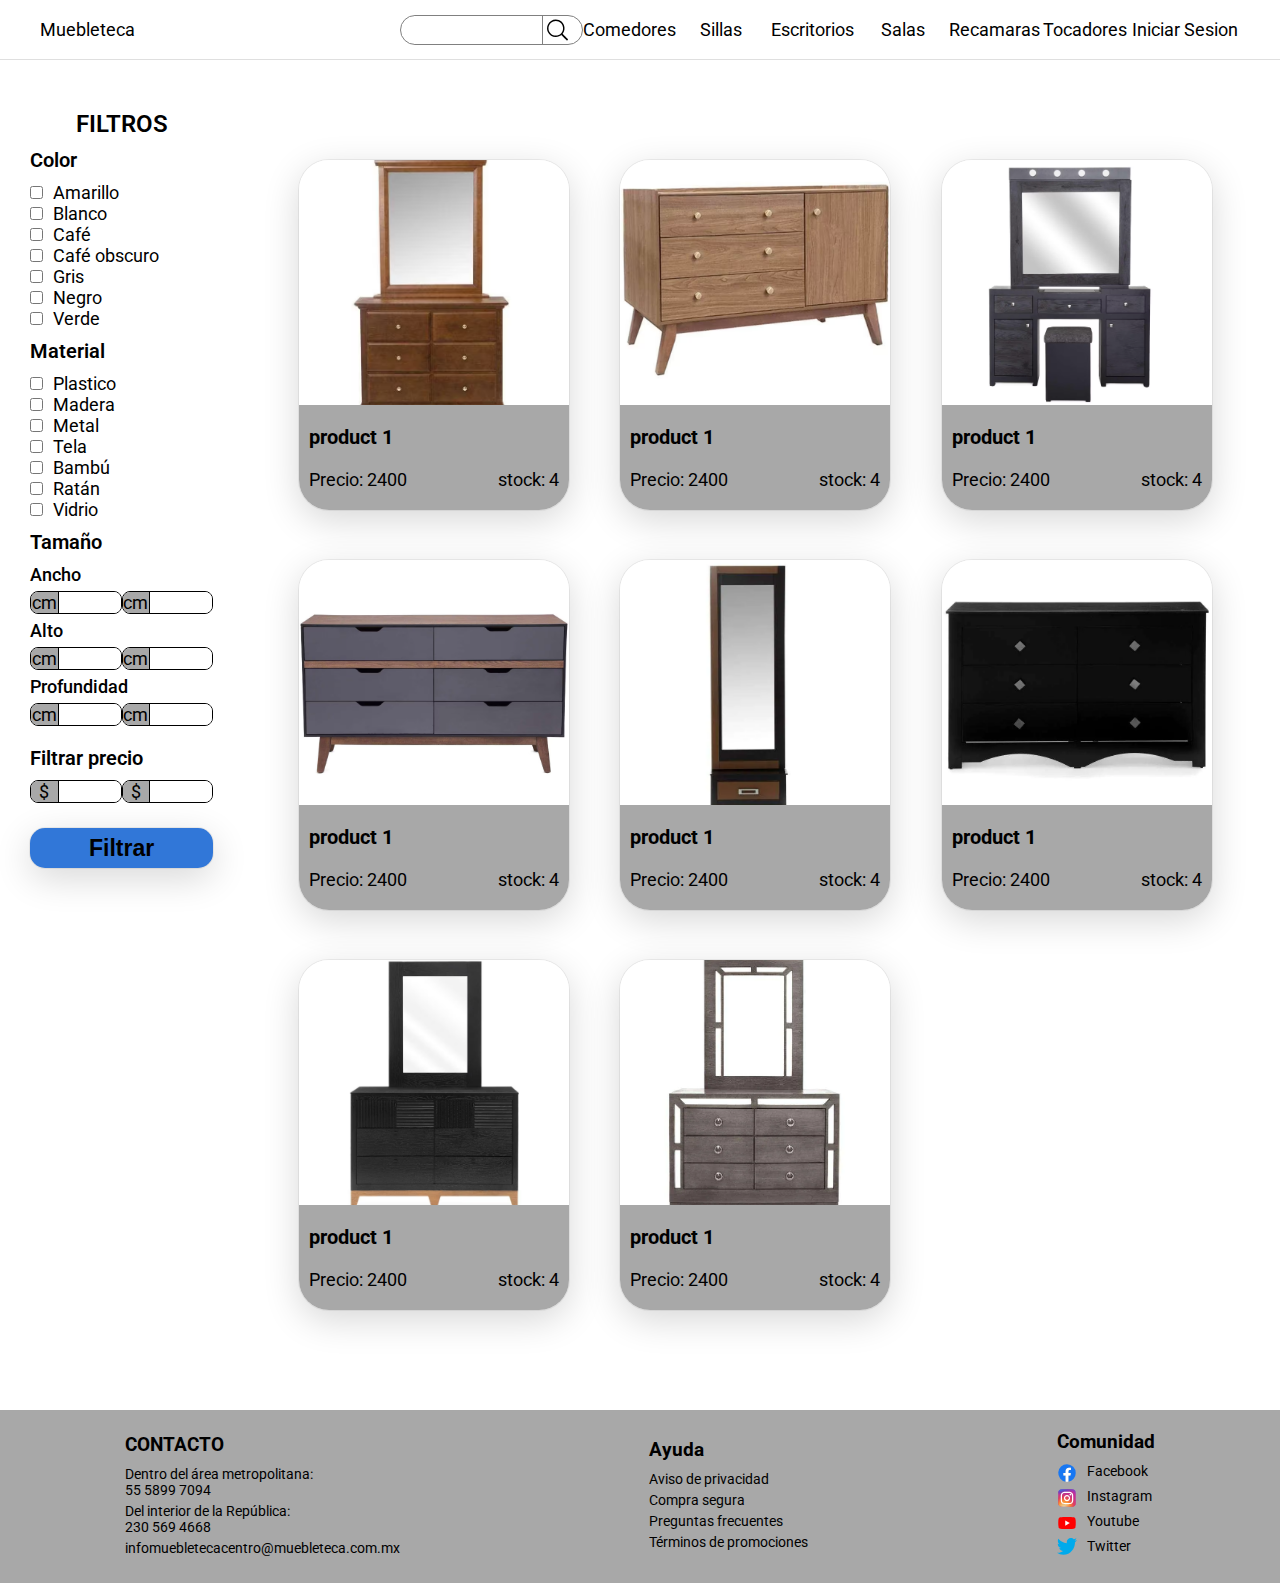
<file: html/tocadores.html>
<!DOCTYPE html>
<html lang="en">
  <head>
    <meta charset="UTF-8" />
    <meta http-equiv="X-UA-Compatible" content="IE=edge" />
    <meta name="viewport" content="width=device-width, initial-scale=1.0" />
    <link rel="stylesheet" href="../css/tocadores.css" />
    <link rel="preconnect" href="https://fonts.googleapis.com" />
    <link rel="preconnect" href="https://fonts.gstatic.com" crossorigin />
    <link
      href="https://fonts.googleapis.com/css2?family=Poppins:wght@400;600;800&family=Roboto:wght@300;400;700;900&display=swap"
      rel="stylesheet"
    />
    <title>Document</title>
  </head>
  <body>
    <header>
      <nav class="menu">
        <a href="../index.html" class="menu__logo">Muebleteca</a>
        <ul class="menu__options">
          <li class="menu__search">
            <input type="text" />
            <img src="../assets/icons/search.svg" alt="" />
          </li>
          <li class="menu__option">
            <a href="./comedores.html">Comedores</a>
          </li>
          <li class="menu__option">
            <a href="./sillas.html">Sillas</a>
          </li>
          <li class="menu__option">
            <a href="./escritorios.html">Escritorios</a>
          </li>
          <li class="menu__option">
            <a href="./salas.html">Salas</a>
          </li>
          <li class="menu__option">
            <a href="./recamaras.html">Recamaras</a>
          </li>
          <li class="menu__option">
            <a href="./tocadores.html">Tocadores</a>
          </li>
          <li class="menu__option menu__option--login">
            <a href="./login.html">Iniciar Sesion</a>
          </li>
        </ul>
      </nav>
    </header>
    <div class="screen">
      <aside class="menu__lateral">
        <p class="filters__title">FILTROS</p>
        <p class="filters__subtitle">Color</p>
        <label for="Amarillo" class="filter__option">
          <input id="Amarillo" type="checkbox" />
          <p>Amarillo</p>
        </label>
        <label for="Blanco" class="filter__option">
          <input id="Blanco" type="checkbox" />
          <p>Blanco</p>
        </label>
        <label for="Café" class="filter__option">
          <input id="Café" type="checkbox" />
          <p>Café</p>
        </label>
        <label for="Caféobscuro" class="filter__option">
          <input id="Caféobscuro" type="checkbox" />
          <p>Café obscuro</p>
        </label>
        <label for="Gris" class="filter__option">
          <input id="Gris" type="checkbox" />
          <p>Gris</p>
        </label>
        <label for="Negro" class="filter__option">
          <input id="Negro" type="checkbox" />
          <p>Negro</p>
        </label>
        <label for="Verde" class="filter__option">
          <input id="Verde" type="checkbox" />
          <p>Verde</p>
        </label>

        <p class="filters__subtitle">Material</p>
        <label for="Plastico" class="filter__option">
          <input id="Plastico" type="checkbox" />
          <p>Plastico</p>
        </label>
        <label for="Madera" class="filter__option">
          <input id="Madera" type="checkbox" />
          <p>Madera</p>
        </label>
        <label for="Metal" class="filter__option">
          <input id="Metal" type="checkbox" />
          <p>Metal</p>
        </label>
        <label for="Tela" class="filter__option">
          <input id="Tela" type="checkbox" />
          <p>Tela</p>
        </label>
        <label for="Bambú" class="filter__option">
          <input id="Bambú" type="checkbox" />
          <p>Bambú</p>
        </label>
        <label for="Ratán" class="filter__option">
          <input id="Ratán" type="checkbox" />
          <p>Ratán</p>
        </label>
        <label for="Vidrio" class="filter__option">
          <input id="Vidrio" type="checkbox" />
          <p>Vidrio</p>
        </label>

        <p class="filters__subtitle">Tamaño</p>
        <p class="form__subtitle">Ancho</p>
        <div class="form__control">
          <div>
            <p>cm</p>
            <input type="number" />
          </div>

          <div>
            <p>cm</p>
            <input type="number" />
          </div>
        </div>
        <p class="form__subtitle">Alto</p>
        <div class="form__control">
          <div>
            <p>cm</p>
            <input type="number" />
          </div>

          <div>
            <p>cm</p>
            <input type="number" />
          </div>
        </div>
        <p class="form__subtitle">Profundidad</p>
        <div class="form__control">
          <div>
            <p>cm</p>
            <input type="number" />
          </div>

          <div>
            <p>cm</p>
            <input type="number" />
          </div>
        </div>
        <p class="filters__subtitle filters__subtitle--precio">
          Filtrar precio
        </p>
        <div class="form__control">
          <div>
            <p>$</p>
            <input type="number" />
          </div>

          <div>
            <p>$</p>
            <input type="number" />
          </div>
        </div>
        <button class="form__button">Filtrar</button>
      </aside>
      <main class="productos">
        <section id="productos" class="lista-productos"></section>
        <section id="descripciones"></section>
      </main>
    </div>
    <footer class="footer">
      <div class="footer__list footer__list--contacto">
        <h4 class="footer__title">CONTACTO</h4>
        <ul>
          <li>
            <p>Dentro del área metropolitana:</p>
            <p>55 5899 7094</p>
          </li>
          <li>
            <p>Del interior de la República:</p>
            <p>230 569 4668</p>
          </li>
          <li>
            <p>infomuebletecacentro@muebleteca.com.mx</p>
          </li>
        </ul>
      </div>
      <div class="footer__list footer__list--ayuda">
        <h4 class="footer__title">Ayuda</h4>
        <ul>
          <li>
            <p>Aviso de privacidad</p>
          </li>
          <li>
            <p>Compra segura</p>
          </li>
          <li>
            <p>Preguntas frecuentes</p>
          </li>
          <li>
            <p>Términos de promociones</p>
          </li>
        </ul>
      </div>
      <div class="footer__list footer__list--comunidad">
        <h4 class="footer__title">Comunidad</h4>
        <ul>
          <li>
            <img src="../assets/icons/facebook-icon.svg" alt="" />
            <p>Facebook</p>
          </li>
          <li>
            <img src="../assets/icons/instagram-icon.svg" alt="" />
            <p>Instagram</p>
          </li>
          <li>
            <img src="../assets/icons/youtube-icon.svg" alt="" />
            <p>Youtube</p>
          </li>
          <li>
            <img src="../assets/icons/twitter-icon.svg" alt="" />
            <p>Twitter</p>
          </li>
        </ul>
      </div>
    </footer>
    <script src="../js/tocadores.js"></script>
  </body>
</html>
</file>
<file: css/comedores.css>
* {
  box-sizing: border-box;
  margin: 0px;
  padding: 0px;
}

html {
  font-size: 62.5%;
  font-weight: 400;
  scroll-behavior: smooth;
}

body {
  min-height: 100vh;
  overflow-y: scroll;
  font-family: 'Poppins', sans-serif;
  font-family: 'Roboto', sans-serif;
}
p,
a,
li {
  font-size: 1.8rem;
  text-decoration: none;
  color: #000;
}

li {
  list-style: none;
}
.subtitle {
  font-size: 2.6rem;
  margin-bottom: 30px;
}
.menu {
  width: 100%;
  height: 60px;
  display: flex;
  align-items: center;
  justify-content: space-between;
  padding: 0px 40px;
  border-bottom: 1px solid rgb(223, 223, 223);
}

.menu__logo {
  width: 100px;
}
.menu__options {
  width: 70%;
  display: flex;
  justify-content: space-between;
}
.menu__option {
  width: 100px;
  height: 30px;
  border-radius: 30px;
  display: flex;
  align-items: center;
  justify-content: center;
}
.menu__option--login {
  width: 120px;
}
.menu__options .menu__option:hover {
  background-color: rgb(168, 168, 168);
}

.menu__options a {
  display: flex;
  justify-content: center;
  align-items: center;
  width: 100%;
  height: 100%;
}

.menu__options .menu__search {
  width: 200px;
  height: 30px;
  display: flex;
  justify-content: end;
  padding-right: 10px;
  border: 1px solid gray;
  border-radius: 30px;
}

.menu__search input {
  width: 75%;
  height: 100%;
  border: 0px;
  outline: none;
}
.menu__search:hover {
  background-color: transparent;
}
.menu__search img {
  width: 30px;
  border-left: 1px solid gray;
}
.menu__search img:hover {
  cursor: pointer;
}

.menu__lateral {
  width: 19%;
  height: 100%;
  padding: 0px 30px;
  margin: 0px;
  text-align: center;
}

.filters__title {
  font-size: 2.4rem;
  font-weight: 600;
}
.filters__subtitle {
  text-align: start;
  font-size: 2rem;
  font-weight: 600;
  margin: 10px 0;
}

.filter__option {
  display: flex;
  cursor: pointer;
}

.filter__option p {
  margin-left: 10px;
}

.form__control {
  display: flex;
  justify-content: space-between;
}
.form__control div {
  overflow: hidden;
  width: 100px;
  display: flex;
  border: 1px solid #000;
  border-radius: 8px;
}

.form__control input {
  width: 60px;
  border: 0px;
  margin-left: 2px;
  outline: none;
}
.form__control p {
  width: 30px;
  border-right: 1px solid #000;
  background-color: rgb(168, 168, 168);
}

.form__subtitle {
  font-weight: 500;
  text-align: start;
  margin: 6px 0px;
}

.form__button {
  width: 100%;
  height: 40px;
  font-size: 2.3rem;
  font-weight: 600;
  background-color: #3177d8;
  border: 0px;
  margin-top: 25px;
  border-radius: 15px;
  box-shadow: rgba(0, 0, 0, 0.16) 0px 10px 36px 0px,
    rgba(0, 0, 0, 0.06) 0px 0px 0px 1px;
  cursor: pointer;
}

.form__button:active {
  transform: scale(0.97);
  transition: all 40ms linear;
}
.filters__subtitle--precio {
  margin-top: 20px;
}
.screen {
  display: flex;
  margin: 50px 0px;
}
.productos {
  display: inline-block;
  width: 80%;
  margin: 0px;
}

.producto__link {
  width: 270px;
  height: 350px;
  justify-self: center;
}

.lista-productos {
  width: 100%;
  display: grid;
  grid-template-columns: repeat(3, 1fr);
  row-gap: 50px;
  padding: 0px 30px;
  margin: 50px 0px;
}

.producto__background {
  position: fixed;
  right: 0px;
  bottom: 0px;
  z-index: 5;
  display: none;
  justify-content: center;
  align-items: center;
  width: 100vw;
  height: 100vh;
  background-color: #17171749;
}

.producto__background--active {
  display: flex;
}

.producto__article {
  display: flex;
  width: 75%;
  height: 80%;
  background-color: #fff;
  border-radius: 10px;
}

.producto__galeria {
  width: 70%;
  display: flex;
  flex-direction: column;
  justify-content: space-evenly;
}
.producto__main {
  display: flex;
  align-items: center;
  justify-content: center;
  width: 100%;
  height: 80%;
  padding: 0px 10px;
}

.product__arrow {
  width: 40px;
  height: 40px;
}

.image-galeria {
  width: 90%;
  display: none;
  align-items: center;
  justify-content: space-between;
}

.image-galeria:target {
  display: flex;
}
.image-galeria:target .producto__mainImage {
  width: 500px;
  aspect-ratio: 1/1;
}
.producto__carousel {
  display: flex;
  align-items: center;
  justify-content: space-evenly;
  width: 100%;
  height: 15%;
}

.producto__carouselImage {
  width: 80px;
  aspect-ratio: 1/1;
}

.descripcion {
  position: relative;
  width: 30%;
  display: flex;
  flex-direction: column;
  padding: 40px 25px;
}
.descripcion-presentation {
  display: flex;
  align-items: center;
  justify-content: space-between;
  width: 100%;
  height: 50px;
}

.descripcion__title {
  font-size: 2.2rem;
  font-family: 500;
}

.descripcion__close {
  position: absolute;
  width: 30px;
  top: 10px;
  right: 10px;
  cursor: pointer;
}
.descripcion__like {
  width: 30px;
  cursor: pointer;
}

.descripcion-availability {
  display: flex;
  align-items: center;
  justify-content: space-between;
  width: 100%;
  height: 50px;
  margin: 20px 0px;
}

.descripcion__availability--price {
  font-size: 2.5rem;
  font-weight: 600;
}

.descripcion__obtaining {
  font-size: 1.5rem;
  font-weight: 600;
}

.descripcion-methods {
  width: 100%;
  height: 180px;
  border-radius: 10px;
  border: 1px solid rgb(223, 223, 223);
  padding: 4px 0px;

  margin: 15px 0px;
}

.descripcion__method {
  display: flex;
  justify-content: space-between;
  padding: 12px 16px;
}
.descripcion__icon {
  width: 30px;
  align-self: start;
}
.descripcion--method {
  font-size: 1.5rem;
  font-weight: 600;
}

.descripcion__method--delivery {
  border-bottom: 1px solid rgb(223, 223, 223);

  height: 60%;
}

.descripcion__method--store {
  height: 40%;
}

.descripcion__availabilityDelivery {
  display: flex;
  align-items: center;
  margin: 4px 0px;
}

.descripcion__status {
  display: inline-block;
  width: 15px;
  height: 15px;
  border-radius: 50%;
  background-color: #008000;
  margin-right: 8px;
}

.descripcion__methodsText {
  width: 80%;
}

.descripcion__delivery {
  font-size: 1.5rem;
  font-weight: 200;
}

.descripcion__options {
  font-size: 1.5rem;
  font-weight: 200;
}

.descripcion__storeAvailability {
  font-size: 1.5rem;
  font-weight: 200;
  text-decoration: underline;
}
.descripcion__button {
  width: 100%;
  height: 40px;
  font-size: 2.3rem;
  font-weight: 600;
  background-color: #3177d8;
  border: 0px;
  margin-top: 25px;
  border-radius: 15px;
  box-shadow: rgba(0, 0, 0, 0.16) 0px 10px 36px 0px,
    rgba(0, 0, 0, 0.06) 0px 0px 0px 1px;
  cursor: pointer;
}

.descripcion__button:active {
  transform: scale(0.97);
  transition: all 40ms linear;
}
.producto {
  overflow: hidden;
  width: 100%;
  height: 100%;
  border-radius: 30px;
  box-shadow: rgba(0, 0, 0, 0.16) 0px 10px 36px 0px,
    rgba(0, 0, 0, 0.06) 0px 0px 0px 1px;
  cursor: pointer;
  margin: 0px;
}

.producto__img {
  width: 100%;
  height: 70%;
}
.producto__img img {
  width: 100%;
  height: 100%;
  object-fit: cover;
}
.producto__propiedades {
  height: 30%;
  padding: 10px;
  background-color: rgb(168, 168, 168);
}

.producto__title {
  font-size: 2rem;
}
.producto__propiedades {
  display: flex;
  flex-direction: column;
  justify-content: space-around;
}
.producto__caracteristicas {
  display: flex;
  justify-content: space-between;
}

.footer {
  width: 100%;
  display: flex;
  justify-content: space-around;
  align-items: center;
  padding: 20px 0px;
  background-color: rgb(168, 168, 168);
}

.footer__title {
  font-size: 1.9rem;
  margin-bottom: 10px;
}
.footer__list {
  height: auto;
}
.footer__list li {
  margin-bottom: 5px;
}

.footer__list--comunidad li {
  width: auto;
  display: flex;
}
.footer__list img {
  width: 20px;
  margin-right: 10px;
}
.footer__list p {
  font-size: 1.4rem;
}
</file>
<file: css/escritorios.css>
* {
  box-sizing: border-box;
  margin: 0px;
  padding: 0px;
}

html {
  font-size: 62.5%;
  font-weight: 400;
  scroll-behavior: smooth;
}

body {
  min-height: 100vh;
  overflow-y: scroll;
  font-family: 'Poppins', sans-serif;
  font-family: 'Roboto', sans-serif;
}
p,
a,
li {
  font-size: 1.8rem;
  text-decoration: none;
  color: #000;
}

li {
  list-style: none;
}
.subtitle {
  font-size: 2.6rem;
  margin-bottom: 30px;
}
.menu {
  width: 100%;
  height: 60px;
  display: flex;
  align-items: center;
  justify-content: space-between;
  padding: 0px 40px;
  border-bottom: 1px solid rgb(223, 223, 223);
}

.menu__logo {
  width: 100px;
}
.menu__options {
  width: 70%;
  display: flex;
  justify-content: space-between;
}
.menu__option {
  width: 100px;
  height: 30px;
  border-radius: 30px;
  display: flex;
  align-items: center;
  justify-content: center;
}
.menu__option--login {
  width: 120px;
}
.menu__options .menu__option:hover {
  background-color: rgb(168, 168, 168);
}

.menu__options a {
  display: flex;
  justify-content: center;
  align-items: center;
  width: 100%;
  height: 100%;
}

.menu__options .menu__search {
  width: 200px;
  height: 30px;
  display: flex;
  justify-content: end;
  padding-right: 10px;
  border: 1px solid gray;
  border-radius: 30px;
}

.menu__search input {
  width: 75%;
  height: 100%;
  border: 0px;
  outline: none;
}
.menu__search:hover {
  background-color: transparent;
}
.menu__search img {
  width: 30px;
  border-left: 1px solid gray;
}
.menu__search img:hover {
  cursor: pointer;
}

.menu__lateral {
  width: 19%;
  height: 100%;
  padding: 0px 30px;
  margin: 0px;
  text-align: center;
}

.filters__title {
  font-size: 2.4rem;
  font-weight: 600;
}
.filters__subtitle {
  text-align: start;
  font-size: 2rem;
  font-weight: 600;
  margin: 10px 0;
}

.filter__option {
  display: flex;
  cursor: pointer;
}

.filter__option p {
  margin-left: 10px;
}

.form__control {
  display: flex;
  justify-content: space-between;
}
.form__control div {
  overflow: hidden;
  width: 100px;
  display: flex;
  border: 1px solid #000;
  border-radius: 8px;
}

.form__control input {
  width: 60px;
  border: 0px;
  margin-left: 2px;
  outline: none;
}
.form__control p {
  width: 30px;
  border-right: 1px solid #000;
  background-color: rgb(168, 168, 168);
}

.form__subtitle {
  font-weight: 500;
  text-align: start;
  margin: 6px 0px;
}

.form__button {
  width: 100%;
  height: 40px;
  font-size: 2.3rem;
  font-weight: 600;
  background-color: #3177d8;
  border: 0px;
  margin-top: 25px;
  border-radius: 15px;
  box-shadow: rgba(0, 0, 0, 0.16) 0px 10px 36px 0px,
    rgba(0, 0, 0, 0.06) 0px 0px 0px 1px;
  cursor: pointer;
}

.form__button:active {
  transform: scale(0.97);
  transition: all 40ms linear;
}
.filters__subtitle--precio {
  margin-top: 20px;
}
.screen {
  display: flex;
  margin: 50px 0px;
}
.productos {
  display: inline-block;
  width: 80%;
  margin: 0px;
}

.producto__link {
  width: 270px;
  height: 350px;
  justify-self: center;
}

.lista-productos {
  width: 100%;
  display: grid;
  grid-template-columns: repeat(3, 1fr);
  row-gap: 50px;
  padding: 0px 30px;
  margin: 50px 0px;
}

.producto__background {
  position: fixed;
  right: 0px;
  bottom: 0px;
  z-index: 5;
  display: none;
  justify-content: center;
  align-items: center;
  width: 100vw;
  height: 100vh;
  background-color: #17171749;
}

.producto__background--active {
  display: flex;
}

.producto__article {
  display: flex;
  width: 75%;
  height: 80%;
  background-color: #fff;
  border-radius: 10px;
}

.producto__galeria {
  width: 70%;
  display: flex;
  flex-direction: column;
  justify-content: space-evenly;
}
.producto__main {
  display: flex;
  align-items: center;
  justify-content: center;
  width: 100%;
  height: 80%;
  padding: 0px 10px;
}

.product__arrow {
  width: 40px;
  height: 40px;
}

.image-galeria {
  width: 90%;
  display: none;
  align-items: center;
  justify-content: space-between;
}

.image-galeria:target {
  display: flex;
}
.image-galeria:target .producto__mainImage {
  width: 500px;
  aspect-ratio: 1/1;
}
.producto__carousel {
  display: flex;
  align-items: center;
  justify-content: space-evenly;
  width: 100%;
  height: 15%;
}

.producto__carouselImage {
  width: 80px;
  aspect-ratio: 1/1;
}

.descripcion {
  position: relative;
  width: 30%;
  display: flex;
  flex-direction: column;
  padding: 40px 25px;
}
.descripcion-presentation {
  display: flex;
  align-items: center;
  justify-content: space-between;
  width: 100%;
  height: 50px;
}

.descripcion__title {
  font-size: 2.2rem;
  font-family: 500;
}

.descripcion__close {
  position: absolute;
  width: 30px;
  top: 10px;
  right: 10px;
  cursor: pointer;
}
.descripcion__like {
  width: 30px;
  cursor: pointer;
}

.descripcion-availability {
  display: flex;
  align-items: center;
  justify-content: space-between;
  width: 100%;
  height: 50px;
  margin: 20px 0px;
}

.descripcion__availability--price {
  font-size: 2.5rem;
  font-weight: 600;
}

.descripcion__obtaining {
  font-size: 1.5rem;
  font-weight: 600;
}

.descripcion-methods {
  width: 100%;
  height: 180px;
  border-radius: 10px;
  border: 1px solid rgb(223, 223, 223);
  padding: 4px 0px;

  margin: 15px 0px;
}

.descripcion__method {
  display: flex;
  justify-content: space-between;
  padding: 12px 16px;
}
.descripcion__icon {
  width: 30px;
  align-self: start;
}
.descripcion--method {
  font-size: 1.5rem;
  font-weight: 600;
}

.descripcion__method--delivery {
  border-bottom: 1px solid rgb(223, 223, 223);

  height: 60%;
}

.descripcion__method--store {
  height: 40%;
}

.descripcion__availabilityDelivery {
  display: flex;
  align-items: center;
  margin: 4px 0px;
}

.descripcion__status {
  display: inline-block;
  width: 15px;
  height: 15px;
  border-radius: 50%;
  background-color: #008000;
  margin-right: 8px;
}

.descripcion__methodsText {
  width: 80%;
}

.descripcion__delivery {
  font-size: 1.5rem;
  font-weight: 200;
}

.descripcion__options {
  font-size: 1.5rem;
  font-weight: 200;
}

.descripcion__storeAvailability {
  font-size: 1.5rem;
  font-weight: 200;
  text-decoration: underline;
}
.descripcion__button {
  width: 100%;
  height: 40px;
  font-size: 2.3rem;
  font-weight: 600;
  background-color: #3177d8;
  border: 0px;
  margin-top: 25px;
  border-radius: 15px;
  box-shadow: rgba(0, 0, 0, 0.16) 0px 10px 36px 0px,
    rgba(0, 0, 0, 0.06) 0px 0px 0px 1px;
  cursor: pointer;
}

.descripcion__button:active {
  transform: scale(0.97);
  transition: all 40ms linear;
}
.producto {
  overflow: hidden;
  width: 100%;
  height: 100%;
  border-radius: 30px;
  box-shadow: rgba(0, 0, 0, 0.16) 0px 10px 36px 0px,
    rgba(0, 0, 0, 0.06) 0px 0px 0px 1px;
  cursor: pointer;
  margin: 0px;
}

.producto__img {
  width: 100%;
  height: 70%;
}
.producto__img img {
  width: 100%;
  height: 100%;
  object-fit: cover;
}
.producto__propiedades {
  height: 30%;
  padding: 10px;
  background-color: rgb(168, 168, 168);
}

.producto__title {
  font-size: 2rem;
}
.producto__propiedades {
  display: flex;
  flex-direction: column;
  justify-content: space-around;
}
.producto__caracteristicas {
  display: flex;
  justify-content: space-between;
}

.footer {
  width: 100%;
  display: flex;
  justify-content: space-around;
  align-items: center;
  padding: 20px 0px;
  background-color: rgb(168, 168, 168);
}

.footer__title {
  font-size: 1.9rem;
  margin-bottom: 10px;
}
.footer__list {
  height: auto;
}
.footer__list li {
  margin-bottom: 5px;
}

.footer__list--comunidad li {
  width: auto;
  display: flex;
}
.footer__list img {
  width: 20px;
  margin-right: 10px;
}
.footer__list p {
  font-size: 1.4rem;
}
</file>
<file: css/login.css>
* {
  box-sizing: border-box;
  margin: 0px;
  padding: 0px;
}

html {
  font-size: 62.5%;
  font-weight: 400;
  scroll-behavior: smooth;
}

body {
  min-height: 100vh;
  overflow-y: scroll;
  font-family: 'Poppins', sans-serif;
  font-family: 'Roboto', sans-serif;
}
p,
a,
li {
  font-size: 1.8rem;
  text-decoration: none;
  color: #000;
}

li {
  list-style: none;
}
.subtitle {
  font-size: 2.6rem;
  margin-bottom: 30px;
}
.menu {
  width: 100%;
  height: 60px;
  display: flex;
  align-items: center;
  justify-content: space-between;
  padding: 0px 40px;
  border-bottom: 1px solid rgb(223, 223, 223);
}

.menu__logo {
  width: 100px;
}
.menu__options {
  width: 70%;
  display: flex;
  justify-content: space-between;
}
.menu__option {
  width: 100px;
  height: 30px;
  border-radius: 30px;
  display: flex;
  align-items: center;
  justify-content: center;
}
.menu__option--login {
  width: 120px;
}

.menu__options .menu__option:hover {
  background-color: rgb(168, 168, 168);
}
.menu__option--login {
  width: 120px;
}

.menu__options a {
  display: flex;
  justify-content: center;
  align-items: center;
  width: 100%;
  height: 100%;
}

.menu__options .menu__search {
  width: 200px;
  height: 30px;
  display: flex;
  justify-content: end;
  padding-right: 10px;
  border: 1px solid gray;
  border-radius: 30px;
}

.menu__search input {
  width: 75%;
  height: 100%;
  border: 0px;
  outline: none;
}
.menu__search:hover {
  background-color: transparent;
}
.menu__search img {
  width: 30px;
  border-left: 1px solid gray;
}
.menu__search img:hover {
  cursor: pointer;
}

main {
  width: 100%;
  height: calc(100vh - 60px);
  overflow: hidden;
  display: flex;
  justify-content: center;
  align-items: center;
}

.login {
  width: 500px;
  height: 500px;
  padding: 50px;
  display: flex;
  flex-direction: column;
  justify-content: space-around;
  background-color: #fff;
  border-radius: 20px;
  border: 1px solid gray;
}

.login__title {
  font-size: 2.4rem;
  font-weight: bold;
  align-self: center;
}
.login__input {
  font-size: 2rem;
  font-weight: bold;
}
.login__input input {
  display: block;
  width: 80%;
  height: 40px;
  font-size: 2rem;
  margin-top: 10px;
  padding-left: 15px;
  border-radius: 10px;
  border: 1px solid gray;
}

.login__signup,
.login__signup a {
  font-size: 1.6rem;
}

.login__signup a {
  color: rgb(17, 135, 231);
  text-decoration: underline;
}
</file>
<file: css/recamaras.css>
* {
  box-sizing: border-box;
  margin: 0px;
  padding: 0px;
}

html {
  font-size: 62.5%;
  font-weight: 400;
  scroll-behavior: smooth;
}

body {
  min-height: 100vh;
  overflow-y: scroll;
  font-family: 'Poppins', sans-serif;
  font-family: 'Roboto', sans-serif;
}
p,
a,
li {
  font-size: 1.8rem;
  text-decoration: none;
  color: #000;
}

li {
  list-style: none;
}
.subtitle {
  font-size: 2.6rem;
  margin-bottom: 30px;
}
.menu {
  width: 100%;
  height: 60px;
  display: flex;
  align-items: center;
  justify-content: space-between;
  padding: 0px 40px;
  border-bottom: 1px solid rgb(223, 223, 223);
}

.menu__logo {
  width: 100px;
}
.menu__options {
  width: 70%;
  display: flex;
  justify-content: space-between;
}
.menu__option {
  width: 100px;
  height: 30px;
  border-radius: 30px;
  display: flex;
  align-items: center;
  justify-content: center;
}
.menu__option--login {
  width: 120px;
}
.menu__options .menu__option:hover {
  background-color: rgb(168, 168, 168);
}

.menu__options a {
  display: flex;
  justify-content: center;
  align-items: center;
  width: 100%;
  height: 100%;
}

.menu__options .menu__search {
  width: 200px;
  height: 30px;
  display: flex;
  justify-content: end;
  padding-right: 10px;
  border: 1px solid gray;
  border-radius: 30px;
}

.menu__search input {
  width: 75%;
  height: 100%;
  border: 0px;
  outline: none;
}
.menu__search:hover {
  background-color: transparent;
}
.menu__search img {
  width: 30px;
  border-left: 1px solid gray;
}
.menu__search img:hover {
  cursor: pointer;
}

.menu__lateral {
  width: 19%;
  height: 100%;
  padding: 0px 30px;
  margin: 0px;
  text-align: center;
}

.filters__title {
  font-size: 2.4rem;
  font-weight: 600;
}
.filters__subtitle {
  text-align: start;
  font-size: 2rem;
  font-weight: 600;
  margin: 10px 0;
}

.filter__option {
  display: flex;
  cursor: pointer;
}

.filter__option p {
  margin-left: 10px;
}

.form__control {
  display: flex;
  justify-content: space-between;
}
.form__control div {
  overflow: hidden;
  width: 100px;
  display: flex;
  border: 1px solid #000;
  border-radius: 8px;
}

.form__control input {
  width: 60px;
  border: 0px;
  margin-left: 2px;
  outline: none;
}
.form__control p {
  width: 30px;
  border-right: 1px solid #000;
  background-color: rgb(168, 168, 168);
}

.form__subtitle {
  font-weight: 500;
  text-align: start;
  margin: 6px 0px;
}

.form__button {
  width: 100%;
  height: 40px;
  font-size: 2.3rem;
  font-weight: 600;
  background-color: #3177d8;
  border: 0px;
  margin-top: 25px;
  border-radius: 15px;
  box-shadow: rgba(0, 0, 0, 0.16) 0px 10px 36px 0px,
    rgba(0, 0, 0, 0.06) 0px 0px 0px 1px;
  cursor: pointer;
}

.form__button:active {
  transform: scale(0.97);
  transition: all 40ms linear;
}
.filters__subtitle--precio {
  margin-top: 20px;
}
.screen {
  display: flex;
  margin: 50px 0px;
}
.productos {
  display: inline-block;
  width: 80%;
  margin: 0px;
}

.producto__link {
  width: 270px;
  height: 350px;
  justify-self: center;
}

.lista-productos {
  width: 100%;
  display: grid;
  grid-template-columns: repeat(3, 1fr);
  row-gap: 50px;
  padding: 0px 30px;
  margin: 50px 0px;
}

.producto__background {
  position: fixed;
  right: 0px;
  bottom: 0px;
  z-index: 5;
  display: none;
  justify-content: center;
  align-items: center;
  width: 100vw;
  height: 100vh;
  background-color: #17171749;
}

.producto__background--active {
  display: flex;
}

.producto__article {
  display: flex;
  width: 75%;
  height: 80%;
  background-color: #fff;
  border-radius: 10px;
}

.producto__galeria {
  width: 70%;
  display: flex;
  flex-direction: column;
  justify-content: space-evenly;
}
.producto__main {
  display: flex;
  align-items: center;
  justify-content: center;
  width: 100%;
  height: 80%;
  padding: 0px 10px;
}

.product__arrow {
  width: 40px;
  height: 40px;
}

.image-galeria {
  width: 90%;
  display: none;
  align-items: center;
  justify-content: space-between;
}

.image-galeria:target {
  display: flex;
}
.image-galeria:target .producto__mainImage {
  width: 500px;
  aspect-ratio: 1/1;
}
.producto__carousel {
  display: flex;
  align-items: center;
  justify-content: space-evenly;
  width: 100%;
  height: 15%;
}

.producto__carouselImage {
  width: 80px;
  aspect-ratio: 1/1;
}

.descripcion {
  position: relative;
  width: 30%;
  display: flex;
  flex-direction: column;
  padding: 40px 25px;
}
.descripcion-presentation {
  display: flex;
  align-items: center;
  justify-content: space-between;
  width: 100%;
  height: 50px;
}

.descripcion__title {
  font-size: 2.2rem;
  font-family: 500;
}

.descripcion__close {
  position: absolute;
  width: 30px;
  top: 10px;
  right: 10px;
  cursor: pointer;
}
.descripcion__like {
  width: 30px;
  cursor: pointer;
}

.descripcion-availability {
  display: flex;
  align-items: center;
  justify-content: space-between;
  width: 100%;
  height: 50px;
  margin: 20px 0px;
}

.descripcion__availability--price {
  font-size: 2.5rem;
  font-weight: 600;
}

.descripcion__obtaining {
  font-size: 1.5rem;
  font-weight: 600;
}

.descripcion-methods {
  width: 100%;
  height: 180px;
  border-radius: 10px;
  border: 1px solid rgb(223, 223, 223);
  padding: 4px 0px;

  margin: 15px 0px;
}

.descripcion__method {
  display: flex;
  justify-content: space-between;
  padding: 12px 16px;
}
.descripcion__icon {
  width: 30px;
  align-self: start;
}
.descripcion--method {
  font-size: 1.5rem;
  font-weight: 600;
}

.descripcion__method--delivery {
  border-bottom: 1px solid rgb(223, 223, 223);

  height: 60%;
}

.descripcion__method--store {
  height: 40%;
}

.descripcion__availabilityDelivery {
  display: flex;
  align-items: center;
  margin: 4px 0px;
}

.descripcion__status {
  display: inline-block;
  width: 15px;
  height: 15px;
  border-radius: 50%;
  background-color: #008000;
  margin-right: 8px;
}

.descripcion__methodsText {
  width: 80%;
}

.descripcion__delivery {
  font-size: 1.5rem;
  font-weight: 200;
}

.descripcion__options {
  font-size: 1.5rem;
  font-weight: 200;
}

.descripcion__storeAvailability {
  font-size: 1.5rem;
  font-weight: 200;
  text-decoration: underline;
}
.descripcion__button {
  width: 100%;
  height: 40px;
  font-size: 2.3rem;
  font-weight: 600;
  background-color: #3177d8;
  border: 0px;
  margin-top: 25px;
  border-radius: 15px;
  box-shadow: rgba(0, 0, 0, 0.16) 0px 10px 36px 0px,
    rgba(0, 0, 0, 0.06) 0px 0px 0px 1px;
  cursor: pointer;
}

.descripcion__button:active {
  transform: scale(0.97);
  transition: all 40ms linear;
}
.producto {
  overflow: hidden;
  width: 100%;
  height: 100%;
  border-radius: 30px;
  box-shadow: rgba(0, 0, 0, 0.16) 0px 10px 36px 0px,
    rgba(0, 0, 0, 0.06) 0px 0px 0px 1px;
  cursor: pointer;
  margin: 0px;
}

.producto__img {
  width: 100%;
  height: 70%;
}
.producto__img img {
  width: 100%;
  height: 100%;
  object-fit: cover;
}
.producto__propiedades {
  height: 30%;
  padding: 10px;
  background-color: rgb(168, 168, 168);
}

.producto__title {
  font-size: 2rem;
}
.producto__propiedades {
  display: flex;
  flex-direction: column;
  justify-content: space-around;
}
.producto__caracteristicas {
  display: flex;
  justify-content: space-between;
}

.footer {
  width: 100%;
  display: flex;
  justify-content: space-around;
  align-items: center;
  padding: 20px 0px;
  background-color: rgb(168, 168, 168);
}

.footer__title {
  font-size: 1.9rem;
  margin-bottom: 10px;
}
.footer__list {
  height: auto;
}
.footer__list li {
  margin-bottom: 5px;
}

.footer__list--comunidad li {
  width: auto;
  display: flex;
}
.footer__list img {
  width: 20px;
  margin-right: 10px;
}
.footer__list p {
  font-size: 1.4rem;
}
</file>
<file: css/salas.css>
* {
  box-sizing: border-box;
  margin: 0px;
  padding: 0px;
}

html {
  font-size: 62.5%;
  font-weight: 400;
  scroll-behavior: smooth;
}

body {
  min-height: 100vh;
  overflow-y: scroll;
  font-family: 'Poppins', sans-serif;
  font-family: 'Roboto', sans-serif;
}
p,
a,
li {
  font-size: 1.8rem;
  text-decoration: none;
  color: #000;
}

li {
  list-style: none;
}
.subtitle {
  font-size: 2.6rem;
  margin-bottom: 30px;
}
.menu {
  width: 100%;
  height: 60px;
  display: flex;
  align-items: center;
  justify-content: space-between;
  padding: 0px 40px;
  border-bottom: 1px solid rgb(223, 223, 223);
}

.menu__logo {
  width: 100px;
}
.menu__options {
  width: 70%;
  display: flex;
  justify-content: space-between;
}
.menu__option {
  width: 100px;
  height: 30px;
  border-radius: 30px;
  display: flex;
  align-items: center;
  justify-content: center;
}
.menu__option--login {
  width: 120px;
}
.menu__options .menu__option:hover {
  background-color: rgb(168, 168, 168);
}

.menu__options a {
  display: flex;
  justify-content: center;
  align-items: center;
  width: 100%;
  height: 100%;
}

.menu__options .menu__search {
  width: 200px;
  height: 30px;
  display: flex;
  justify-content: end;
  padding-right: 10px;
  border: 1px solid gray;
  border-radius: 30px;
}

.menu__search input {
  width: 75%;
  height: 100%;
  border: 0px;
  outline: none;
}
.menu__search:hover {
  background-color: transparent;
}
.menu__search img {
  width: 30px;
  border-left: 1px solid gray;
}
.menu__search img:hover {
  cursor: pointer;
}

.menu__lateral {
  width: 19%;
  height: 100%;
  padding: 0px 30px;
  margin: 0px;
  text-align: center;
}

.filters__title {
  font-size: 2.4rem;
  font-weight: 600;
}
.filters__subtitle {
  text-align: start;
  font-size: 2rem;
  font-weight: 600;
  margin: 10px 0;
}

.filter__option {
  display: flex;
  cursor: pointer;
}

.filter__option p {
  margin-left: 10px;
}

.form__control {
  display: flex;
  justify-content: space-between;
}
.form__control div {
  overflow: hidden;
  width: 100px;
  display: flex;
  border: 1px solid #000;
  border-radius: 8px;
}

.form__control input {
  width: 60px;
  border: 0px;
  margin-left: 2px;
  outline: none;
}
.form__control p {
  width: 30px;
  border-right: 1px solid #000;
  background-color: rgb(168, 168, 168);
}

.form__subtitle {
  font-weight: 500;
  text-align: start;
  margin: 6px 0px;
}

.form__button {
  width: 100%;
  height: 40px;
  font-size: 2.3rem;
  font-weight: 600;
  background-color: #3177d8;
  border: 0px;
  margin-top: 25px;
  border-radius: 15px;
  box-shadow: rgba(0, 0, 0, 0.16) 0px 10px 36px 0px,
    rgba(0, 0, 0, 0.06) 0px 0px 0px 1px;
  cursor: pointer;
}

.form__button:active {
  transform: scale(0.97);
  transition: all 40ms linear;
}
.filters__subtitle--precio {
  margin-top: 20px;
}
.screen {
  display: flex;
  margin: 50px 0px;
}
.productos {
  display: inline-block;
  width: 80%;
  margin: 0px;
}

.producto__link {
  width: 270px;
  height: 350px;
  justify-self: center;
}

.lista-productos {
  width: 100%;
  display: grid;
  grid-template-columns: repeat(3, 1fr);
  row-gap: 50px;
  padding: 0px 30px;
  margin: 50px 0px;
}

.producto__background {
  position: fixed;
  right: 0px;
  bottom: 0px;
  z-index: 5;
  display: none;
  justify-content: center;
  align-items: center;
  width: 100vw;
  height: 100vh;
  background-color: #17171749;
}

.producto__background--active {
  display: flex;
}

.producto__article {
  display: flex;
  width: 75%;
  height: 80%;
  background-color: #fff;
  border-radius: 10px;
}

.producto__galeria {
  width: 70%;
  display: flex;
  flex-direction: column;
  justify-content: space-evenly;
}
.producto__main {
  display: flex;
  align-items: center;
  justify-content: center;
  width: 100%;
  height: 80%;
  padding: 0px 10px;
}

.product__arrow {
  width: 40px;
  height: 40px;
}

.image-galeria {
  width: 90%;
  display: none;
  align-items: center;
  justify-content: space-between;
}

.image-galeria:target {
  display: flex;
}
.image-galeria:target .producto__mainImage {
  width: 500px;
  aspect-ratio: 1/1;
}
.producto__carousel {
  display: flex;
  align-items: center;
  justify-content: space-evenly;
  width: 100%;
  height: 15%;
}

.producto__carouselImage {
  width: 80px;
  aspect-ratio: 1/1;
}

.descripcion {
  position: relative;
  width: 30%;
  display: flex;
  flex-direction: column;
  padding: 40px 25px;
}
.descripcion-presentation {
  display: flex;
  align-items: center;
  justify-content: space-between;
  width: 100%;
  height: 50px;
}

.descripcion__title {
  font-size: 2.2rem;
  font-family: 500;
}

.descripcion__close {
  position: absolute;
  width: 30px;
  top: 10px;
  right: 10px;
  cursor: pointer;
}
.descripcion__like {
  width: 30px;
  cursor: pointer;
}

.descripcion-availability {
  display: flex;
  align-items: center;
  justify-content: space-between;
  width: 100%;
  height: 50px;
  margin: 20px 0px;
}

.descripcion__availability--price {
  font-size: 2.5rem;
  font-weight: 600;
}

.descripcion__obtaining {
  font-size: 1.5rem;
  font-weight: 600;
}

.descripcion-methods {
  width: 100%;
  height: 180px;
  border-radius: 10px;
  border: 1px solid rgb(223, 223, 223);
  padding: 4px 0px;

  margin: 15px 0px;
}

.descripcion__method {
  display: flex;
  justify-content: space-between;
  padding: 12px 16px;
}
.descripcion__icon {
  width: 30px;
  align-self: start;
}
.descripcion--method {
  font-size: 1.5rem;
  font-weight: 600;
}

.descripcion__method--delivery {
  border-bottom: 1px solid rgb(223, 223, 223);

  height: 60%;
}

.descripcion__method--store {
  height: 40%;
}

.descripcion__availabilityDelivery {
  display: flex;
  align-items: center;
  margin: 4px 0px;
}

.descripcion__status {
  display: inline-block;
  width: 15px;
  height: 15px;
  border-radius: 50%;
  background-color: #008000;
  margin-right: 8px;
}

.descripcion__methodsText {
  width: 80%;
}

.descripcion__delivery {
  font-size: 1.5rem;
  font-weight: 200;
}

.descripcion__options {
  font-size: 1.5rem;
  font-weight: 200;
}

.descripcion__storeAvailability {
  font-size: 1.5rem;
  font-weight: 200;
  text-decoration: underline;
}
.descripcion__button {
  width: 100%;
  height: 40px;
  font-size: 2.3rem;
  font-weight: 600;
  background-color: #3177d8;
  border: 0px;
  margin-top: 25px;
  border-radius: 15px;
  box-shadow: rgba(0, 0, 0, 0.16) 0px 10px 36px 0px,
    rgba(0, 0, 0, 0.06) 0px 0px 0px 1px;
  cursor: pointer;
}

.descripcion__button:active {
  transform: scale(0.97);
  transition: all 40ms linear;
}
.producto {
  overflow: hidden;
  width: 100%;
  height: 100%;
  border-radius: 30px;
  box-shadow: rgba(0, 0, 0, 0.16) 0px 10px 36px 0px,
    rgba(0, 0, 0, 0.06) 0px 0px 0px 1px;
  cursor: pointer;
  margin: 0px;
}

.producto__img {
  width: 100%;
  height: 70%;
}
.producto__img img {
  width: 100%;
  height: 100%;
  object-fit: cover;
}
.producto__propiedades {
  height: 30%;
  padding: 10px;
  background-color: rgb(168, 168, 168);
}

.producto__title {
  font-size: 2rem;
}
.producto__propiedades {
  display: flex;
  flex-direction: column;
  justify-content: space-around;
}
.producto__caracteristicas {
  display: flex;
  justify-content: space-between;
}

.footer {
  width: 100%;
  display: flex;
  justify-content: space-around;
  align-items: center;
  padding: 20px 0px;
  background-color: rgb(168, 168, 168);
}

.footer__title {
  font-size: 1.9rem;
  margin-bottom: 10px;
}
.footer__list {
  height: auto;
}
.footer__list li {
  margin-bottom: 5px;
}

.footer__list--comunidad li {
  width: auto;
  display: flex;
}
.footer__list img {
  width: 20px;
  margin-right: 10px;
}
.footer__list p {
  font-size: 1.4rem;
}
</file>
<file: css/sillas.css>
* {
  box-sizing: border-box;
  margin: 0px;
  padding: 0px;
}

html {
  font-size: 62.5%;
  font-weight: 400;
  scroll-behavior: smooth;
}

body {
  min-height: 100vh;
  overflow-y: scroll;
  font-family: 'Poppins', sans-serif;
  font-family: 'Roboto', sans-serif;
}
p,
a,
li {
  font-size: 1.8rem;
  text-decoration: none;
  color: #000;
}

li {
  list-style: none;
}
.subtitle {
  font-size: 2.6rem;
  margin-bottom: 30px;
}
.menu {
  width: 100%;
  height: 60px;
  display: flex;
  align-items: center;
  justify-content: space-between;
  padding: 0px 40px;
  border-bottom: 1px solid rgb(223, 223, 223);
}

.menu__logo {
  width: 100px;
}
.menu__options {
  width: 70%;
  display: flex;
  justify-content: space-between;
}
.menu__option {
  width: 100px;
  height: 30px;
  border-radius: 30px;
  display: flex;
  align-items: center;
  justify-content: center;
}
.menu__option--login {
  width: 120px;
}
.menu__options .menu__option:hover {
  background-color: rgb(168, 168, 168);
}

.menu__options a {
  display: flex;
  justify-content: center;
  align-items: center;
  width: 100%;
  height: 100%;
}

.menu__options .menu__search {
  width: 200px;
  height: 30px;
  display: flex;
  justify-content: end;
  padding-right: 10px;
  border: 1px solid gray;
  border-radius: 30px;
}

.menu__search input {
  width: 75%;
  height: 100%;
  border: 0px;
  outline: none;
}
.menu__search:hover {
  background-color: transparent;
}
.menu__search img {
  width: 30px;
  border-left: 1px solid gray;
}
.menu__search img:hover {
  cursor: pointer;
}

.menu__lateral {
  width: 19%;
  height: 100%;
  padding: 0px 30px;
  margin: 0px;
  text-align: center;
}

.filters__title {
  font-size: 2.4rem;
  font-weight: 600;
}
.filters__subtitle {
  text-align: start;
  font-size: 2rem;
  font-weight: 600;
  margin: 10px 0;
}

.filter__option {
  display: flex;
  cursor: pointer;
}

.filter__option p {
  margin-left: 10px;
}

.form__control {
  display: flex;
  justify-content: space-between;
}
.form__control div {
  overflow: hidden;
  width: 100px;
  display: flex;
  border: 1px solid #000;
  border-radius: 8px;
}

.form__control input {
  width: 60px;
  border: 0px;
  margin-left: 2px;
  outline: none;
}
.form__control p {
  width: 30px;
  border-right: 1px solid #000;
  background-color: rgb(168, 168, 168);
}

.form__subtitle {
  font-weight: 500;
  text-align: start;
  margin: 6px 0px;
}

.form__button {
  width: 100%;
  height: 40px;
  font-size: 2.3rem;
  font-weight: 600;
  background-color: #3177d8;
  border: 0px;
  margin-top: 25px;
  border-radius: 15px;
  box-shadow: rgba(0, 0, 0, 0.16) 0px 10px 36px 0px,
    rgba(0, 0, 0, 0.06) 0px 0px 0px 1px;
  cursor: pointer;
}

.form__button:active {
  transform: scale(0.97);
  transition: all 40ms linear;
}
.filters__subtitle--precio {
  margin-top: 20px;
}
.screen {
  display: flex;
  margin: 50px 0px;
}
.productos {
  display: inline-block;
  width: 80%;
  margin: 0px;
}

.producto__link {
  width: 270px;
  height: 350px;
  justify-self: center;
}

.lista-productos {
  width: 100%;
  display: grid;
  grid-template-columns: repeat(3, 1fr);
  row-gap: 50px;
  padding: 0px 30px;
  margin: 50px 0px;
}

.producto__background {
  position: fixed;
  right: 0px;
  bottom: 0px;
  z-index: 5;
  display: none;
  justify-content: center;
  align-items: center;
  width: 100vw;
  height: 100vh;
  background-color: #17171749;
}

.producto__background--active {
  display: flex;
}

.producto__article {
  display: flex;
  width: 75%;
  height: 80%;
  background-color: #fff;
  border-radius: 10px;
}

.producto__galeria {
  width: 70%;
  display: flex;
  flex-direction: column;
  justify-content: space-evenly;
}
.producto__main {
  display: flex;
  align-items: center;
  justify-content: center;
  width: 100%;
  height: 80%;
  padding: 0px 10px;
}

.product__arrow {
  width: 40px;
  height: 40px;
}

.image-galeria {
  width: 90%;
  display: none;
  align-items: center;
  justify-content: space-between;
}

.image-galeria:target {
  display: flex;
}
.image-galeria:target .producto__mainImage {
  width: 500px;
  aspect-ratio: 1/1;
}
.producto__carousel {
  display: flex;
  align-items: center;
  justify-content: space-evenly;
  width: 100%;
  height: 15%;
}

.producto__carouselImage {
  width: 80px;
  aspect-ratio: 1/1;
}

.descripcion {
  position: relative;
  width: 30%;
  display: flex;
  flex-direction: column;
  padding: 40px 25px;
}
.descripcion-presentation {
  display: flex;
  align-items: center;
  justify-content: space-between;
  width: 100%;
  height: 50px;
}

.descripcion__title {
  font-size: 2.2rem;
  font-family: 500;
}

.descripcion__close {
  position: absolute;
  width: 30px;
  top: 10px;
  right: 10px;
  cursor: pointer;
}
.descripcion__like {
  width: 30px;
  cursor: pointer;
}

.descripcion-availability {
  display: flex;
  align-items: center;
  justify-content: space-between;
  width: 100%;
  height: 50px;
  margin: 20px 0px;
}

.descripcion__availability--price {
  font-size: 2.5rem;
  font-weight: 600;
}

.descripcion__obtaining {
  font-size: 1.5rem;
  font-weight: 600;
}

.descripcion-methods {
  width: 100%;
  height: 180px;
  border-radius: 10px;
  border: 1px solid rgb(223, 223, 223);
  padding: 4px 0px;

  margin: 15px 0px;
}

.descripcion__method {
  display: flex;
  justify-content: space-between;
  padding: 12px 16px;
}
.descripcion__icon {
  width: 30px;
  align-self: start;
}
.descripcion--method {
  font-size: 1.5rem;
  font-weight: 600;
}

.descripcion__method--delivery {
  border-bottom: 1px solid rgb(223, 223, 223);

  height: 60%;
}

.descripcion__method--store {
  height: 40%;
}

.descripcion__availabilityDelivery {
  display: flex;
  align-items: center;
  margin: 4px 0px;
}

.descripcion__status {
  display: inline-block;
  width: 15px;
  height: 15px;
  border-radius: 50%;
  background-color: #008000;
  margin-right: 8px;
}

.descripcion__methodsText {
  width: 80%;
}

.descripcion__delivery {
  font-size: 1.5rem;
  font-weight: 200;
}

.descripcion__options {
  font-size: 1.5rem;
  font-weight: 200;
}

.descripcion__storeAvailability {
  font-size: 1.5rem;
  font-weight: 200;
  text-decoration: underline;
}
.descripcion__button {
  width: 100%;
  height: 40px;
  font-size: 2.3rem;
  font-weight: 600;
  background-color: #3177d8;
  border: 0px;
  margin-top: 25px;
  border-radius: 15px;
  box-shadow: rgba(0, 0, 0, 0.16) 0px 10px 36px 0px,
    rgba(0, 0, 0, 0.06) 0px 0px 0px 1px;
  cursor: pointer;
}

.descripcion__button:active {
  transform: scale(0.97);
  transition: all 40ms linear;
}
.producto {
  overflow: hidden;
  width: 100%;
  height: 100%;
  border-radius: 30px;
  box-shadow: rgba(0, 0, 0, 0.16) 0px 10px 36px 0px,
    rgba(0, 0, 0, 0.06) 0px 0px 0px 1px;
  cursor: pointer;
  margin: 0px;
}

.producto__img {
  width: 100%;
  height: 70%;
}
.producto__img img {
  width: 100%;
  height: 100%;
  object-fit: cover;
}
.producto__propiedades {
  height: 30%;
  padding: 10px;
  background-color: rgb(168, 168, 168);
}

.producto__title {
  font-size: 2rem;
}
.producto__propiedades {
  display: flex;
  flex-direction: column;
  justify-content: space-around;
}
.producto__caracteristicas {
  display: flex;
  justify-content: space-between;
}

.footer {
  width: 100%;
  display: flex;
  justify-content: space-around;
  align-items: center;
  padding: 20px 0px;
  background-color: rgb(168, 168, 168);
}

.footer__title {
  font-size: 1.9rem;
  margin-bottom: 10px;
}
.footer__list {
  height: auto;
}
.footer__list li {
  margin-bottom: 5px;
}

.footer__list--comunidad li {
  width: auto;
  display: flex;
}
.footer__list img {
  width: 20px;
  margin-right: 10px;
}
.footer__list p {
  font-size: 1.4rem;
}
</file>
<file: css/tocadores.css>
* {
  box-sizing: border-box;
  margin: 0px;
  padding: 0px;
}

html {
  font-size: 62.5%;
  font-weight: 400;
  scroll-behavior: smooth;
}

body {
  min-height: 100vh;
  overflow-y: scroll;
  font-family: 'Poppins', sans-serif;
  font-family: 'Roboto', sans-serif;
}
p,
a,
li {
  font-size: 1.8rem;
  text-decoration: none;
  color: #000;
}

li {
  list-style: none;
}
.subtitle {
  font-size: 2.6rem;
  margin-bottom: 30px;
}
.menu {
  width: 100%;
  height: 60px;
  display: flex;
  align-items: center;
  justify-content: space-between;
  padding: 0px 40px;
  border-bottom: 1px solid rgb(223, 223, 223);
}

.menu__logo {
  width: 100px;
}
.menu__options {
  width: 70%;
  display: flex;
  justify-content: space-between;
}
.menu__option {
  width: 100px;
  height: 30px;
  border-radius: 30px;
  display: flex;
  align-items: center;
  justify-content: center;
}
.menu__option--login {
  width: 120px;
}
.menu__options .menu__option:hover {
  background-color: rgb(168, 168, 168);
}

.menu__options a {
  display: flex;
  justify-content: center;
  align-items: center;
  width: 100%;
  height: 100%;
}

.menu__options .menu__search {
  width: 200px;
  height: 30px;
  display: flex;
  justify-content: end;
  padding-right: 10px;
  border: 1px solid gray;
  border-radius: 30px;
}

.menu__search input {
  width: 75%;
  height: 100%;
  border: 0px;
  outline: none;
}
.menu__search:hover {
  background-color: transparent;
}
.menu__search img {
  width: 30px;
  border-left: 1px solid gray;
}
.menu__search img:hover {
  cursor: pointer;
}

.menu__lateral {
  width: 19%;
  height: 100%;
  padding: 0px 30px;
  margin: 0px;
  text-align: center;
}

.filters__title {
  font-size: 2.4rem;
  font-weight: 600;
}
.filters__subtitle {
  text-align: start;
  font-size: 2rem;
  font-weight: 600;
  margin: 10px 0;
}

.filter__option {
  display: flex;
  cursor: pointer;
}

.filter__option p {
  margin-left: 10px;
}

.form__control {
  display: flex;
  justify-content: space-between;
}
.form__control div {
  overflow: hidden;
  width: 100px;
  display: flex;
  border: 1px solid #000;
  border-radius: 8px;
}

.form__control input {
  width: 60px;
  border: 0px;
  margin-left: 2px;
  outline: none;
}
.form__control p {
  width: 30px;
  border-right: 1px solid #000;
  background-color: rgb(168, 168, 168);
}

.form__subtitle {
  font-weight: 500;
  text-align: start;
  margin: 6px 0px;
}

.form__button {
  width: 100%;
  height: 40px;
  font-size: 2.3rem;
  font-weight: 600;
  background-color: #3177d8;
  border: 0px;
  margin-top: 25px;
  border-radius: 15px;
  box-shadow: rgba(0, 0, 0, 0.16) 0px 10px 36px 0px,
    rgba(0, 0, 0, 0.06) 0px 0px 0px 1px;
  cursor: pointer;
}

.form__button:active {
  transform: scale(0.97);
  transition: all 40ms linear;
}
.filters__subtitle--precio {
  margin-top: 20px;
}
.screen {
  display: flex;
  margin: 50px 0px;
}
.productos {
  display: inline-block;
  width: 80%;
  margin: 0px;
}

.producto__link {
  width: 270px;
  height: 350px;
  justify-self: center;
}

.lista-productos {
  width: 100%;
  display: grid;
  grid-template-columns: repeat(3, 1fr);
  row-gap: 50px;
  padding: 0px 30px;
  margin: 50px 0px;
}

.producto__background {
  position: fixed;
  right: 0px;
  bottom: 0px;
  z-index: 5;
  display: none;
  justify-content: center;
  align-items: center;
  width: 100vw;
  height: 100vh;
  background-color: #17171749;
}

.producto__background--active {
  display: flex;
}

.producto__article {
  display: flex;
  width: 75%;
  height: 80%;
  background-color: #fff;
  border-radius: 10px;
}

.producto__galeria {
  width: 70%;
  display: flex;
  flex-direction: column;
  justify-content: space-evenly;
}
.producto__main {
  display: flex;
  align-items: center;
  justify-content: center;
  width: 100%;
  height: 80%;
  padding: 0px 10px;
}

.product__arrow {
  width: 40px;
  height: 40px;
}

.image-galeria {
  width: 90%;
  display: none;
  align-items: center;
  justify-content: space-between;
}

.image-galeria:target {
  display: flex;
}
.image-galeria:target .producto__mainImage {
  width: 500px;
  aspect-ratio: 1/1;
}
.producto__carousel {
  display: flex;
  align-items: center;
  justify-content: space-evenly;
  width: 100%;
  height: 15%;
}

.producto__carouselImage {
  width: 80px;
  aspect-ratio: 1/1;
}

.descripcion {
  position: relative;
  width: 30%;
  display: flex;
  flex-direction: column;
  padding: 40px 25px;
}
.descripcion-presentation {
  display: flex;
  align-items: center;
  justify-content: space-between;
  width: 100%;
  height: 50px;
}

.descripcion__title {
  font-size: 2.2rem;
  font-family: 500;
}

.descripcion__close {
  position: absolute;
  width: 30px;
  top: 10px;
  right: 10px;
  cursor: pointer;
}
.descripcion__like {
  width: 30px;
  cursor: pointer;
}

.descripcion-availability {
  display: flex;
  align-items: center;
  justify-content: space-between;
  width: 100%;
  height: 50px;
  margin: 20px 0px;
}

.descripcion__availability--price {
  font-size: 2.5rem;
  font-weight: 600;
}

.descripcion__obtaining {
  font-size: 1.5rem;
  font-weight: 600;
}

.descripcion-methods {
  width: 100%;
  height: 180px;
  border-radius: 10px;
  border: 1px solid rgb(223, 223, 223);
  padding: 4px 0px;

  margin: 15px 0px;
}

.descripcion__method {
  display: flex;
  justify-content: space-between;
  padding: 12px 16px;
}
.descripcion__icon {
  width: 30px;
  align-self: start;
}
.descripcion--method {
  font-size: 1.5rem;
  font-weight: 600;
}

.descripcion__method--delivery {
  border-bottom: 1px solid rgb(223, 223, 223);

  height: 60%;
}

.descripcion__method--store {
  height: 40%;
}

.descripcion__availabilityDelivery {
  display: flex;
  align-items: center;
  margin: 4px 0px;
}

.descripcion__status {
  display: inline-block;
  width: 15px;
  height: 15px;
  border-radius: 50%;
  background-color: #008000;
  margin-right: 8px;
}

.descripcion__methodsText {
  width: 80%;
}

.descripcion__delivery {
  font-size: 1.5rem;
  font-weight: 200;
}

.descripcion__options {
  font-size: 1.5rem;
  font-weight: 200;
}

.descripcion__storeAvailability {
  font-size: 1.5rem;
  font-weight: 200;
  text-decoration: underline;
}
.descripcion__button {
  width: 100%;
  height: 40px;
  font-size: 2.3rem;
  font-weight: 600;
  background-color: #3177d8;
  border: 0px;
  margin-top: 25px;
  border-radius: 15px;
  box-shadow: rgba(0, 0, 0, 0.16) 0px 10px 36px 0px,
    rgba(0, 0, 0, 0.06) 0px 0px 0px 1px;
  cursor: pointer;
}

.descripcion__button:active {
  transform: scale(0.97);
  transition: all 40ms linear;
}
.producto {
  overflow: hidden;
  width: 100%;
  height: 100%;
  border-radius: 30px;
  box-shadow: rgba(0, 0, 0, 0.16) 0px 10px 36px 0px,
    rgba(0, 0, 0, 0.06) 0px 0px 0px 1px;
  cursor: pointer;
  margin: 0px;
}

.producto__img {
  width: 100%;
  height: 70%;
}
.producto__img img {
  width: 100%;
  height: 100%;
  object-fit: cover;
}
.producto__propiedades {
  height: 30%;
  padding: 10px;
  background-color: rgb(168, 168, 168);
}

.producto__title {
  font-size: 2rem;
}
.producto__propiedades {
  display: flex;
  flex-direction: column;
  justify-content: space-around;
}
.producto__caracteristicas {
  display: flex;
  justify-content: space-between;
}

.footer {
  width: 100%;
  display: flex;
  justify-content: space-around;
  align-items: center;
  padding: 20px 0px;
  background-color: rgb(168, 168, 168);
}

.footer__title {
  font-size: 1.9rem;
  margin-bottom: 10px;
}
.footer__list {
  height: auto;
}
.footer__list li {
  margin-bottom: 5px;
}

.footer__list--comunidad li {
  width: auto;
  display: flex;
}
.footer__list img {
  width: 20px;
  margin-right: 10px;
}
.footer__list p {
  font-size: 1.4rem;
}
</file>
